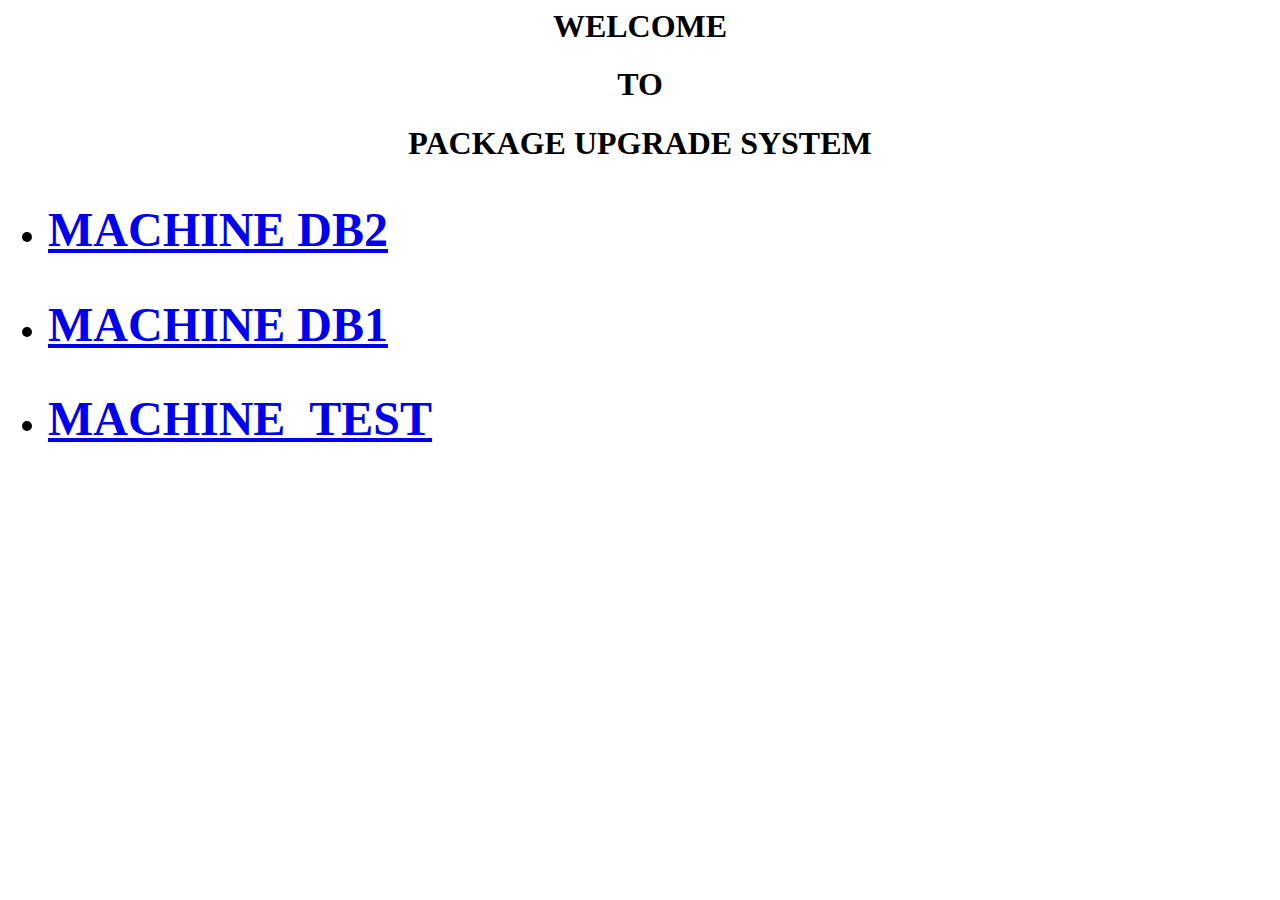
<file: pkg-upgrade-sys/www/html/index.html>
<html>
	<h1 style="font-family:georgia;" align='center'> WELCOME <h1>
	<h1 style="font-family:georgia;" align='center'> TO <h1>
	<h1 style="font-family:georgia;" align='center'> PACKAGE UPGRADE SYSTEM <h1>
	<ul style="list-style-type:disc">
		<li><h2><a href = "lxc_DB2.php">MACHINE DB2</a></h2></li>
		<li><h2><a href = "lxc_DB.php">MACHINE DB1</a></h2></li>
		<li><h2><a href = "lxc_testweek.php">MACHINE_TEST</a></h2></li>
	</ul>
</html>
</file>
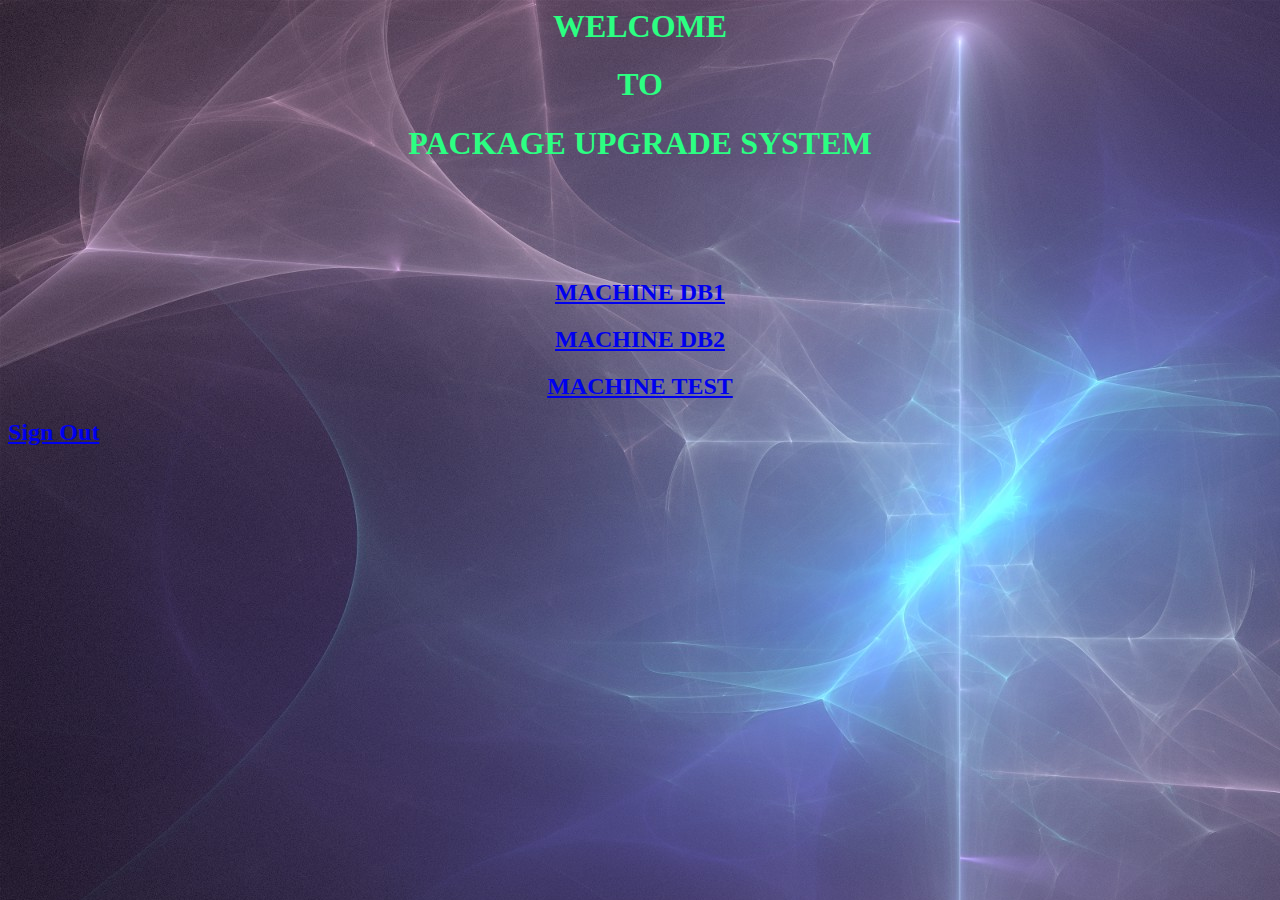
<file: pusmain.com/www/html/index.html>
<html>
	<style>
        	#heading { color: #2cff82; }
		a:visited { color: #ffe52c; }
        </style>
	<h1 id='heading' style="font-family:georgia;" align='center'> WELCOME <h1>
	<h1 id='heading' style="font-family:georgia;" align='center'> TO <h1>
	<h1 id='heading' style="font-family:georgia;" align='center'> PACKAGE UPGRADE SYSTEM <h1>
	</br></br>
		<h2 align='center'><a href = "lxc_DB.php">MACHINE DB1</a></h2>
		<h2 align='center'><a href = "lxc_DB2.php">MACHINE DB2</a></h2>
		<h2 align='center'><a href = "lxc_testweek.php">MACHINE TEST</a></h2>
	<body style="background-image:url('bg-img/Site-BG-2.jpg')">
	<h2><a href = "logout.php">Sign Out</a></h2>
</html>
</file>
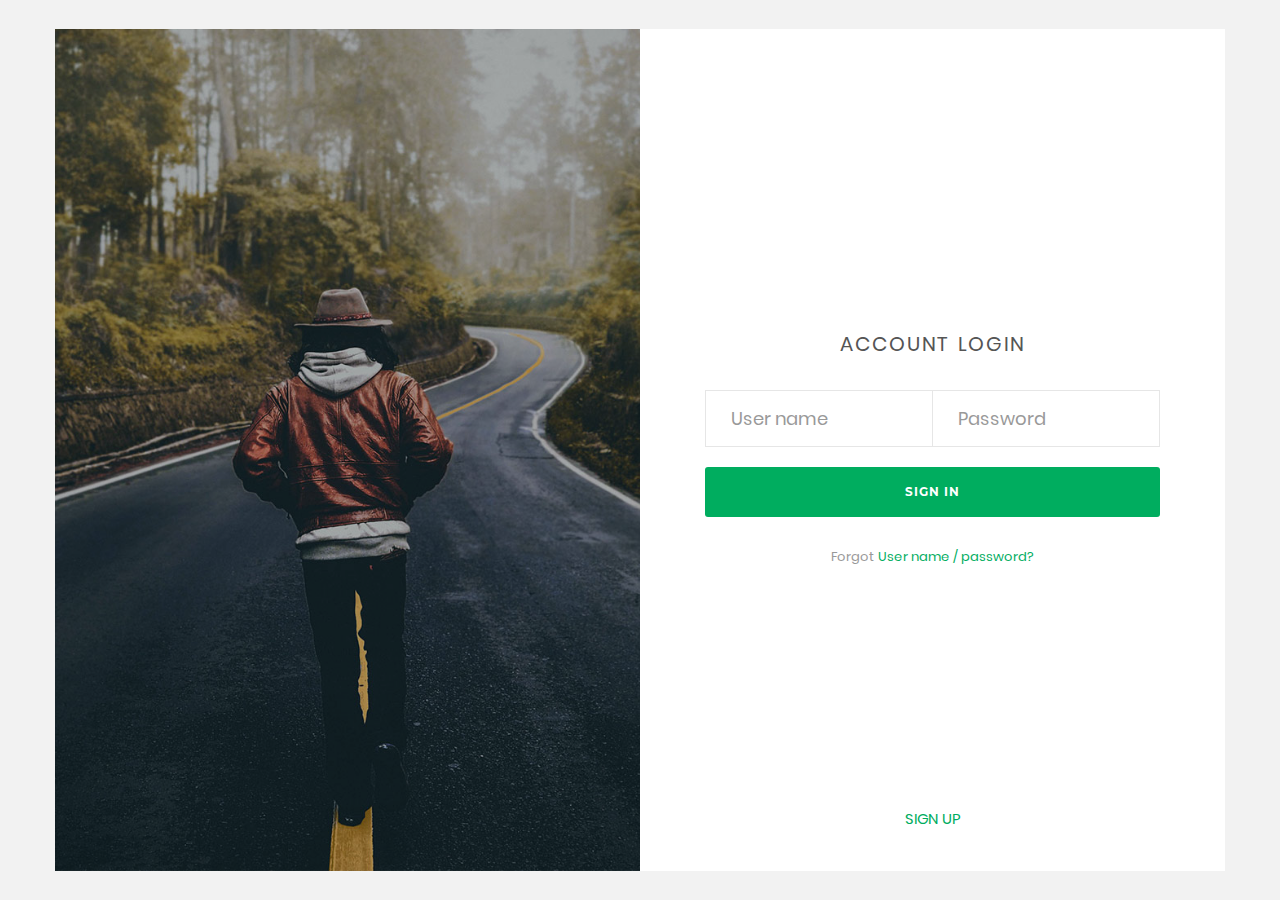
<file: pkg-upgrade-sys/www/html/login-templates/Login_v17/index.html>
<!DOCTYPE html>
<html lang="en">
<head>
	<title>Login V17</title>
	<meta charset="UTF-8">
	<meta name="viewport" content="width=device-width, initial-scale=1">
	<link rel="icon" type="image/png" href="images/icons/favicon.ico"/>
	<link rel="stylesheet" type="text/css" href="vendor/bootstrap/css/bootstrap.min.css">
	<link rel="stylesheet" type="text/css" href="fonts/font-awesome-4.7.0/css/font-awesome.min.css">
	<link rel="stylesheet" type="text/css" href="fonts/Linearicons-Free-v1.0.0/icon-font.min.css">
	<link rel="stylesheet" type="text/css" href="vendor/animate/animate.css">
	<link rel="stylesheet" type="text/css" href="vendor/css-hamburgers/hamburgers.min.css">
	<link rel="stylesheet" type="text/css" href="vendor/animsition/css/animsition.min.css">
	<link rel="stylesheet" type="text/css" href="vendor/select2/select2.min.css">
	<link rel="stylesheet" type="text/css" href="vendor/daterangepicker/daterangepicker.css">
	<link rel="stylesheet" type="text/css" href="css/util.css">
	<link rel="stylesheet" type="text/css" href="css/main.css">
</head>
<body>
	
	<div class="limiter">
		<div class="container-login100">
			<div class="wrap-login100">
				<form class="login100-form validate-form">
					<span class="login100-form-title p-b-34">
						Account Login
					</span>
					
					<div class="wrap-input100 rs1-wrap-input100 validate-input m-b-20" data-validate="Type user name">
						<input id="first-name" class="input100" type="text" name="username" placeholder="User name">
						<span class="focus-input100"></span>
					</div>
					<div class="wrap-input100 rs2-wrap-input100 validate-input m-b-20" data-validate="Type password">
						<input class="input100" type="password" name="pass" placeholder="Password">
						<span class="focus-input100"></span>
					</div>
					
					<div class="container-login100-form-btn">
						<button class="login100-form-btn">
							Sign in
						</button>
					</div>

					<div class="w-full text-center p-t-27 p-b-239">
						<span class="txt1">
							Forgot
						</span>

						<a href="#" class="txt2">
							User name / password?
						</a>
					</div>

					<div class="w-full text-center">
						<a href="#" class="txt3">
							Sign Up
						</a>
					</div>
				</form>

				<div class="login100-more" style="background-image: url('images/bg-01.jpg');"></div>
			</div>
		</div>
	</div>
	
	

	<div id="dropDownSelect1"></div>
	
	<script src="vendor/jquery/jquery-3.2.1.min.js"></script>
	<script src="vendor/animsition/js/animsition.min.js"></script>
	<script src="vendor/bootstrap/js/popper.js"></script>
	<script src="vendor/bootstrap/js/bootstrap.min.js"></script>
	<script src="vendor/select2/select2.min.js"></script>
	<script>
		$(".selection-2").select2({
			minimumResultsForSearch: 20,
			dropdownParent: $('#dropDownSelect1')
		});
	</script>
	<script src="vendor/daterangepicker/moment.min.js"></script>
	<script src="vendor/daterangepicker/daterangepicker.js"></script>
	<script src="vendor/countdowntime/countdowntime.js"></script>
	<script src="js/main.js"></script>

</body>
</html>
</file>
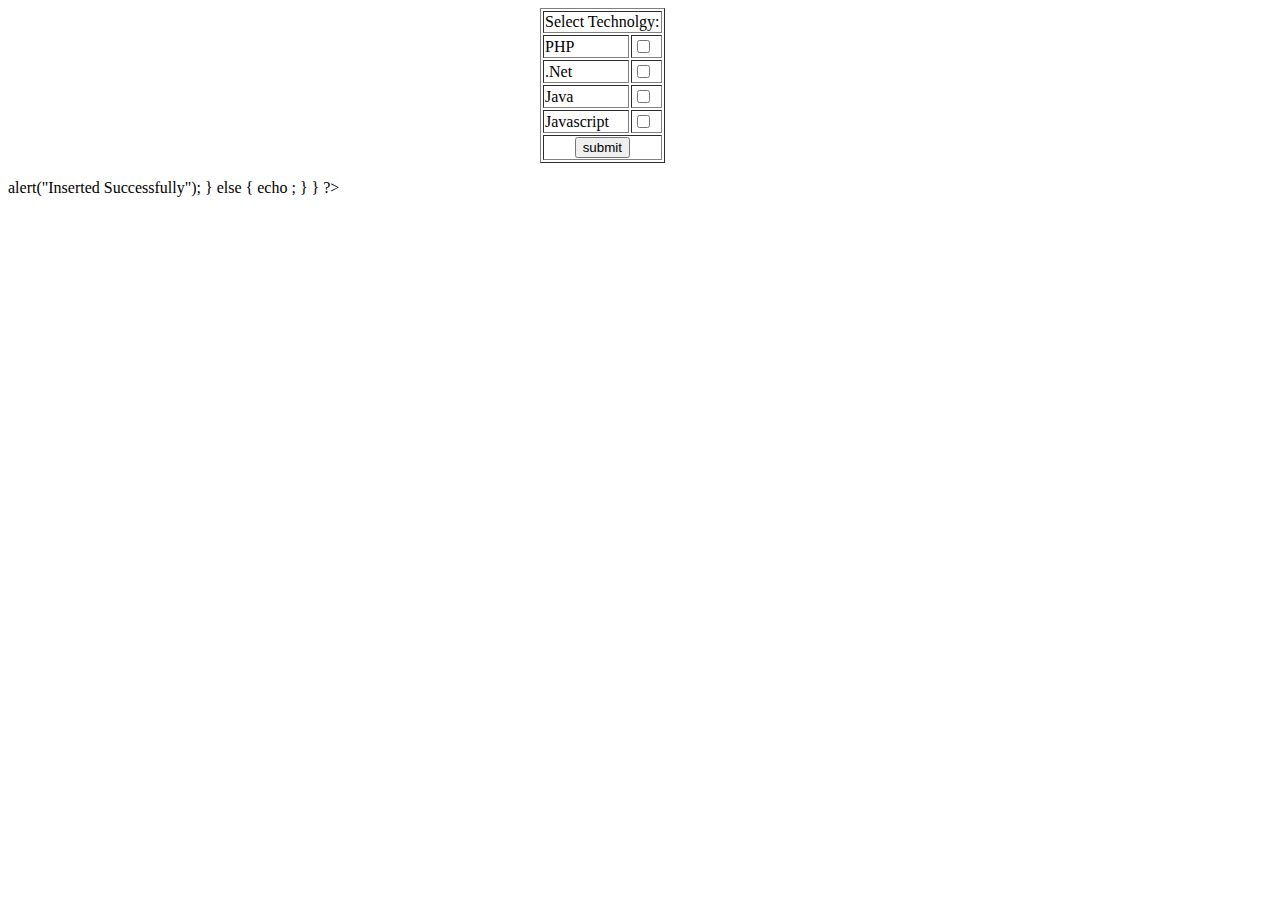
<file: pkg-upgrade-sys/www/html/checkbox.html>
<html>  
	<body> 
		<form action="" method="post" enctype="multipart/form-data">  
			<div style="width:200px;border-radius:6px;margin:0px auto">  
				<table border="1">  
					<tr>  
						<td colspan="2">Select Technolgy:</td>  
					</tr>  
       					<tr>  
          					<td>PHP</td>  
          					<td><input type="checkbox" name="techno[]" value="PHP"></td>  
       					</tr>  
       					<tr>  
          					<td>.Net</td>  
          					<td><input type="checkbox" name="techno[]" value=".Net"></td>  
       					</tr>  
       					<tr>  
          					<td>Java</td>  
          					<td><input type="checkbox" name="techno[]" value="Java"></td>  
       					</tr>  
       					<tr>  
          					<td>Javascript</td>  
          					<td><input type="checkbox" name="techno[]" value="javascript"></td>  
       					</tr>  
       					<tr>  
          					<td colspan="2" align="center"><input type="submit" value="submit" name="sub"></td>  
       					</tr>  
    				</table>  
    			</div>  
    		</form>  
    	<?php  
    	if(isset($_POST['sub']))  
    	{  
    		$host="localhost";//host name  
    		$username="root"; //database username  
    		$word="";//database word  
    		$db_name="sub_db";//database name  
    		$tbl_name="request_quote"; //table name  
    		$con=mysqli_connect("$host", "$username", "$word","$db_name")or die("cannot connect");//connection string  
    		$checkbox1=$_POST['techno'];  
    		$chk="";  
    		foreach($checkbox1 as $chk1)  
       			{  
          			$chk .= $chk1.",";  
       			}  
    		$in_ch=mysqli_query ($con,"insert into request_quote(technology) values ('$chk')");  
    		if($in_ch==1)  
       			{  
          			echo <script>alert("Inserted Successfully")</script>;  
       			}  
    		else  
       			{  
          			echo <script>alert("Failed To Insert")</script>;  
       			}  
    	}  
    	?>
</body>  
</html>
</file>
<file: pkg-upgrade-sys/www/html/login-templates/Login_v17/vendor/daterangepicker/daterangepicker.css>
.daterangepicker {
  position: absolute;
  color: inherit;
  background-color: #fff;
  border-radius: 4px;
  width: 278px;
  padding: 4px;
  margin-top: 1px;
  top: 100px;
  left: 20px;
  /* Calendars */ }
  .daterangepicker:before, .daterangepicker:after {
    position: absolute;
    display: inline-block;
    border-bottom-color: rgba(0, 0, 0, 0.2);
    content: ''; }
  .daterangepicker:before {
    top: -7px;
    border-right: 7px solid transparent;
    border-left: 7px solid transparent;
    border-bottom: 7px solid #ccc; }
  .daterangepicker:after {
    top: -6px;
    border-right: 6px solid transparent;
    border-bottom: 6px solid #fff;
    border-left: 6px solid transparent; }
  .daterangepicker.opensleft:before {
    right: 9px; }
  .daterangepicker.opensleft:after {
    right: 10px; }
  .daterangepicker.openscenter:before {
    left: 0;
    right: 0;
    width: 0;
    margin-left: auto;
    margin-right: auto; }
  .daterangepicker.openscenter:after {
    left: 0;
    right: 0;
    width: 0;
    margin-left: auto;
    margin-right: auto; }
  .daterangepicker.opensright:before {
    left: 9px; }
  .daterangepicker.opensright:after {
    left: 10px; }
  .daterangepicker.dropup {
    margin-top: -5px; }
    .daterangepicker.dropup:before {
      top: initial;
      bottom: -7px;
      border-bottom: initial;
      border-top: 7px solid #ccc; }
    .daterangepicker.dropup:after {
      top: initial;
      bottom: -6px;
      border-bottom: initial;
      border-top: 6px solid #fff; }
  .daterangepicker.dropdown-menu {
    max-width: none;
    z-index: 3001; }
  .daterangepicker.single .ranges, .daterangepicker.single .calendar {
    float: none; }
  .daterangepicker.show-calendar .calendar {
    display: block; }
  .daterangepicker .calendar {
    display: none;
    max-width: 270px;
    margin: 4px; }
    .daterangepicker .calendar.single .calendar-table {
      border: none; }
    .daterangepicker .calendar th, .daterangepicker .calendar td {
      white-space: nowrap;
      text-align: center;
      min-width: 32px; }
  .daterangepicker .calendar-table {
    border: 1px solid #fff;
    padding: 4px;
    border-radius: 4px;
    background-color: #fff; }
  .daterangepicker table {
    width: 100%;
    margin: 0; }
  .daterangepicker td, .daterangepicker th {
    text-align: center;
    width: 20px;
    height: 20px;
    border-radius: 4px;
    border: 1px solid transparent;
    white-space: nowrap;
    cursor: pointer; }
    .daterangepicker td.available:hover, .daterangepicker th.available:hover {
      background-color: #eee;
      border-color: transparent;
      color: inherit; }
    .daterangepicker td.week, .daterangepicker th.week {
      font-size: 80%;
      color: #ccc; }
  .daterangepicker td.off, .daterangepicker td.off.in-range, .daterangepicker td.off.start-date, .daterangepicker td.off.end-date {
    background-color: #fff;
    border-color: transparent;
    color: #999; }
  .daterangepicker td.in-range {
    background-color: #ebf4f8;
    border-color: transparent;
    color: #000;
    border-radius: 0; }
  .daterangepicker td.start-date {
    border-radius: 4px 0 0 4px; }
  .daterangepicker td.end-date {
    border-radius: 0 4px 4px 0; }
  .daterangepicker td.start-date.end-date {
    border-radius: 4px; }
  .daterangepicker td.active, .daterangepicker td.active:hover {
    background-color: #357ebd;
    border-color: transparent;
    color: #fff; }
  .daterangepicker th.month {
    width: auto; }
  .daterangepicker td.disabled, .daterangepicker option.disabled {
    color: #999;
    cursor: not-allowed;
    text-decoration: line-through; }
  .daterangepicker select.monthselect, .daterangepicker select.yearselect {
    font-size: 12px;
    padding: 1px;
    height: auto;
    margin: 0;
    cursor: default; }
  .daterangepicker select.monthselect {
    margin-right: 2%;
    width: 56%; }
  .daterangepicker select.yearselect {
    width: 40%; }
  .daterangepicker select.hourselect, .daterangepicker select.minuteselect, .daterangepicker select.secondselect, .daterangepicker select.ampmselect {
    width: 50px;
    margin-bottom: 0; }
  .daterangepicker .input-mini {
    border: 1px solid #ccc;
    border-radius: 4px;
    color: #555;
    height: 30px;
    line-height: 30px;
    display: block;
    vertical-align: middle;
    margin: 0 0 5px 0;
    padding: 0 6px 0 28px;
    width: 100%; }
    .daterangepicker .input-mini.active {
      border: 1px solid #08c;
      border-radius: 4px; }
  .daterangepicker .daterangepicker_input {
    position: relative; }
    .daterangepicker .daterangepicker_input i {
      position: absolute;
      left: 8px;
      top: 8px; }
  .daterangepicker.rtl .input-mini {
    padding-right: 28px;
    padding-left: 6px; }
  .daterangepicker.rtl .daterangepicker_input i {
    left: auto;
    right: 8px; }
  .daterangepicker .calendar-time {
    text-align: center;
    margin: 5px auto;
    line-height: 30px;
    position: relative;
    padding-left: 28px; }
    .daterangepicker .calendar-time select.disabled {
      color: #ccc;
      cursor: not-allowed; }

.ranges {
  font-size: 11px;
  float: none;
  margin: 4px;
  text-align: left; }
  .ranges ul {
    list-style: none;
    margin: 0 auto;
    padding: 0;
    width: 100%; }
  .ranges li {
    font-size: 13px;
    background-color: #f5f5f5;
    border: 1px solid #f5f5f5;
    border-radius: 4px;
    color: #08c;
    padding: 3px 12px;
    margin-bottom: 8px;
    cursor: pointer; }
    .ranges li:hover {
      background-color: #08c;
      border: 1px solid #08c;
      color: #fff; }
    .ranges li.active {
      background-color: #08c;
      border: 1px solid #08c;
      color: #fff; }

/*  Larger Screen Styling */
@media (min-width: 564px) {
  .daterangepicker {
    width: auto; }
    .daterangepicker .ranges ul {
      width: 160px; }
    .daterangepicker.single .ranges ul {
      width: 100%; }
    .daterangepicker.single .calendar.left {
      clear: none; }
    .daterangepicker.single.ltr .ranges, .daterangepicker.single.ltr .calendar {
      float: left; }
    .daterangepicker.single.rtl .ranges, .daterangepicker.single.rtl .calendar {
      float: right; }
    .daterangepicker.ltr {
      direction: ltr;
      text-align: left; }
      .daterangepicker.ltr .calendar.left {
        clear: left;
        margin-right: 0; }
        .daterangepicker.ltr .calendar.left .calendar-table {
          border-right: none;
          border-top-right-radius: 0;
          border-bottom-right-radius: 0; }
      .daterangepicker.ltr .calendar.right {
        margin-left: 0; }
        .daterangepicker.ltr .calendar.right .calendar-table {
          border-left: none;
          border-top-left-radius: 0;
          border-bottom-left-radius: 0; }
      .daterangepicker.ltr .left .daterangepicker_input {
        padding-right: 12px; }
      .daterangepicker.ltr .calendar.left .calendar-table {
        padding-right: 12px; }
      .daterangepicker.ltr .ranges, .daterangepicker.ltr .calendar {
        float: left; }
    .daterangepicker.rtl {
      direction: rtl;
      text-align: right; }
      .daterangepicker.rtl .calendar.left {
        clear: right;
        margin-left: 0; }
        .daterangepicker.rtl .calendar.left .calendar-table {
          border-left: none;
          border-top-left-radius: 0;
          border-bottom-left-radius: 0; }
      .daterangepicker.rtl .calendar.right {
        margin-right: 0; }
        .daterangepicker.rtl .calendar.right .calendar-table {
          border-right: none;
          border-top-right-radius: 0;
          border-bottom-right-radius: 0; }
      .daterangepicker.rtl .left .daterangepicker_input {
        padding-left: 12px; }
      .daterangepicker.rtl .calendar.left .calendar-table {
        padding-left: 12px; }
      .daterangepicker.rtl .ranges, .daterangepicker.rtl .calendar {
        text-align: right;
        float: right; } }
@media (min-width: 730px) {
  .daterangepicker .ranges {
    width: auto; }
  .daterangepicker.ltr .ranges {
    float: left; }
  .daterangepicker.rtl .ranges {
    float: right; }
  .daterangepicker .calendar.left {
    clear: none !important; } }
</file>
<file: pkg-upgrade-sys/www/html/login-templates/Login_v17/css/util.css>
/*[ FONT SIZE ]
///////////////////////////////////////////////////////////
*/
.fs-1 {font-size: 1px;}
.fs-2 {font-size: 2px;}
.fs-3 {font-size: 3px;}
.fs-4 {font-size: 4px;}
.fs-5 {font-size: 5px;}
.fs-6 {font-size: 6px;}
.fs-7 {font-size: 7px;}
.fs-8 {font-size: 8px;}
.fs-9 {font-size: 9px;}
.fs-10 {font-size: 10px;}
.fs-11 {font-size: 11px;}
.fs-12 {font-size: 12px;}
.fs-13 {font-size: 13px;}
.fs-14 {font-size: 14px;}
.fs-15 {font-size: 15px;}
.fs-16 {font-size: 16px;}
.fs-17 {font-size: 17px;}
.fs-18 {font-size: 18px;}
.fs-19 {font-size: 19px;}
.fs-20 {font-size: 20px;}
.fs-21 {font-size: 21px;}
.fs-22 {font-size: 22px;}
.fs-23 {font-size: 23px;}
.fs-24 {font-size: 24px;}
.fs-25 {font-size: 25px;}
.fs-26 {font-size: 26px;}
.fs-27 {font-size: 27px;}
.fs-28 {font-size: 28px;}
.fs-29 {font-size: 29px;}
.fs-30 {font-size: 30px;}
.fs-31 {font-size: 31px;}
.fs-32 {font-size: 32px;}
.fs-33 {font-size: 33px;}
.fs-34 {font-size: 34px;}
.fs-35 {font-size: 35px;}
.fs-36 {font-size: 36px;}
.fs-37 {font-size: 37px;}
.fs-38 {font-size: 38px;}
.fs-39 {font-size: 39px;}
.fs-40 {font-size: 40px;}
.fs-41 {font-size: 41px;}
.fs-42 {font-size: 42px;}
.fs-43 {font-size: 43px;}
.fs-44 {font-size: 44px;}
.fs-45 {font-size: 45px;}
.fs-46 {font-size: 46px;}
.fs-47 {font-size: 47px;}
.fs-48 {font-size: 48px;}
.fs-49 {font-size: 49px;}
.fs-50 {font-size: 50px;}
.fs-51 {font-size: 51px;}
.fs-52 {font-size: 52px;}
.fs-53 {font-size: 53px;}
.fs-54 {font-size: 54px;}
.fs-55 {font-size: 55px;}
.fs-56 {font-size: 56px;}
.fs-57 {font-size: 57px;}
.fs-58 {font-size: 58px;}
.fs-59 {font-size: 59px;}
.fs-60 {font-size: 60px;}
.fs-61 {font-size: 61px;}
.fs-62 {font-size: 62px;}
.fs-63 {font-size: 63px;}
.fs-64 {font-size: 64px;}
.fs-65 {font-size: 65px;}
.fs-66 {font-size: 66px;}
.fs-67 {font-size: 67px;}
.fs-68 {font-size: 68px;}
.fs-69 {font-size: 69px;}
.fs-70 {font-size: 70px;}
.fs-71 {font-size: 71px;}
.fs-72 {font-size: 72px;}
.fs-73 {font-size: 73px;}
.fs-74 {font-size: 74px;}
.fs-75 {font-size: 75px;}
.fs-76 {font-size: 76px;}
.fs-77 {font-size: 77px;}
.fs-78 {font-size: 78px;}
.fs-79 {font-size: 79px;}
.fs-80 {font-size: 80px;}
.fs-81 {font-size: 81px;}
.fs-82 {font-size: 82px;}
.fs-83 {font-size: 83px;}
.fs-84 {font-size: 84px;}
.fs-85 {font-size: 85px;}
.fs-86 {font-size: 86px;}
.fs-87 {font-size: 87px;}
.fs-88 {font-size: 88px;}
.fs-89 {font-size: 89px;}
.fs-90 {font-size: 90px;}
.fs-91 {font-size: 91px;}
.fs-92 {font-size: 92px;}
.fs-93 {font-size: 93px;}
.fs-94 {font-size: 94px;}
.fs-95 {font-size: 95px;}
.fs-96 {font-size: 96px;}
.fs-97 {font-size: 97px;}
.fs-98 {font-size: 98px;}
.fs-99 {font-size: 99px;}
.fs-100 {font-size: 100px;}
.fs-101 {font-size: 101px;}
.fs-102 {font-size: 102px;}
.fs-103 {font-size: 103px;}
.fs-104 {font-size: 104px;}
.fs-105 {font-size: 105px;}
.fs-106 {font-size: 106px;}
.fs-107 {font-size: 107px;}
.fs-108 {font-size: 108px;}
.fs-109 {font-size: 109px;}
.fs-110 {font-size: 110px;}
.fs-111 {font-size: 111px;}
.fs-112 {font-size: 112px;}
.fs-113 {font-size: 113px;}
.fs-114 {font-size: 114px;}
.fs-115 {font-size: 115px;}
.fs-116 {font-size: 116px;}
.fs-117 {font-size: 117px;}
.fs-118 {font-size: 118px;}
.fs-119 {font-size: 119px;}
.fs-120 {font-size: 120px;}
.fs-121 {font-size: 121px;}
.fs-122 {font-size: 122px;}
.fs-123 {font-size: 123px;}
.fs-124 {font-size: 124px;}
.fs-125 {font-size: 125px;}
.fs-126 {font-size: 126px;}
.fs-127 {font-size: 127px;}
.fs-128 {font-size: 128px;}
.fs-129 {font-size: 129px;}
.fs-130 {font-size: 130px;}
.fs-131 {font-size: 131px;}
.fs-132 {font-size: 132px;}
.fs-133 {font-size: 133px;}
.fs-134 {font-size: 134px;}
.fs-135 {font-size: 135px;}
.fs-136 {font-size: 136px;}
.fs-137 {font-size: 137px;}
.fs-138 {font-size: 138px;}
.fs-139 {font-size: 139px;}
.fs-140 {font-size: 140px;}
.fs-141 {font-size: 141px;}
.fs-142 {font-size: 142px;}
.fs-143 {font-size: 143px;}
.fs-144 {font-size: 144px;}
.fs-145 {font-size: 145px;}
.fs-146 {font-size: 146px;}
.fs-147 {font-size: 147px;}
.fs-148 {font-size: 148px;}
.fs-149 {font-size: 149px;}
.fs-150 {font-size: 150px;}
.fs-151 {font-size: 151px;}
.fs-152 {font-size: 152px;}
.fs-153 {font-size: 153px;}
.fs-154 {font-size: 154px;}
.fs-155 {font-size: 155px;}
.fs-156 {font-size: 156px;}
.fs-157 {font-size: 157px;}
.fs-158 {font-size: 158px;}
.fs-159 {font-size: 159px;}
.fs-160 {font-size: 160px;}
.fs-161 {font-size: 161px;}
.fs-162 {font-size: 162px;}
.fs-163 {font-size: 163px;}
.fs-164 {font-size: 164px;}
.fs-165 {font-size: 165px;}
.fs-166 {font-size: 166px;}
.fs-167 {font-size: 167px;}
.fs-168 {font-size: 168px;}
.fs-169 {font-size: 169px;}
.fs-170 {font-size: 170px;}
.fs-171 {font-size: 171px;}
.fs-172 {font-size: 172px;}
.fs-173 {font-size: 173px;}
.fs-174 {font-size: 174px;}
.fs-175 {font-size: 175px;}
.fs-176 {font-size: 176px;}
.fs-177 {font-size: 177px;}
.fs-178 {font-size: 178px;}
.fs-179 {font-size: 179px;}
.fs-180 {font-size: 180px;}
.fs-181 {font-size: 181px;}
.fs-182 {font-size: 182px;}
.fs-183 {font-size: 183px;}
.fs-184 {font-size: 184px;}
.fs-185 {font-size: 185px;}
.fs-186 {font-size: 186px;}
.fs-187 {font-size: 187px;}
.fs-188 {font-size: 188px;}
.fs-189 {font-size: 189px;}
.fs-190 {font-size: 190px;}
.fs-191 {font-size: 191px;}
.fs-192 {font-size: 192px;}
.fs-193 {font-size: 193px;}
.fs-194 {font-size: 194px;}
.fs-195 {font-size: 195px;}
.fs-196 {font-size: 196px;}
.fs-197 {font-size: 197px;}
.fs-198 {font-size: 198px;}
.fs-199 {font-size: 199px;}
.fs-200 {font-size: 200px;}

/*[ PADDING ]
///////////////////////////////////////////////////////////
*/
.p-t-0 {padding-top: 0px;}
.p-t-1 {padding-top: 1px;}
.p-t-2 {padding-top: 2px;}
.p-t-3 {padding-top: 3px;}
.p-t-4 {padding-top: 4px;}
.p-t-5 {padding-top: 5px;}
.p-t-6 {padding-top: 6px;}
.p-t-7 {padding-top: 7px;}
.p-t-8 {padding-top: 8px;}
.p-t-9 {padding-top: 9px;}
.p-t-10 {padding-top: 10px;}
.p-t-11 {padding-top: 11px;}
.p-t-12 {padding-top: 12px;}
.p-t-13 {padding-top: 13px;}
.p-t-14 {padding-top: 14px;}
.p-t-15 {padding-top: 15px;}
.p-t-16 {padding-top: 16px;}
.p-t-17 {padding-top: 17px;}
.p-t-18 {padding-top: 18px;}
.p-t-19 {padding-top: 19px;}
.p-t-20 {padding-top: 20px;}
.p-t-21 {padding-top: 21px;}
.p-t-22 {padding-top: 22px;}
.p-t-23 {padding-top: 23px;}
.p-t-24 {padding-top: 24px;}
.p-t-25 {padding-top: 25px;}
.p-t-26 {padding-top: 26px;}
.p-t-27 {padding-top: 27px;}
.p-t-28 {padding-top: 28px;}
.p-t-29 {padding-top: 29px;}
.p-t-30 {padding-top: 30px;}
.p-t-31 {padding-top: 31px;}
.p-t-32 {padding-top: 32px;}
.p-t-33 {padding-top: 33px;}
.p-t-34 {padding-top: 34px;}
.p-t-35 {padding-top: 35px;}
.p-t-36 {padding-top: 36px;}
.p-t-37 {padding-top: 37px;}
.p-t-38 {padding-top: 38px;}
.p-t-39 {padding-top: 39px;}
.p-t-40 {padding-top: 40px;}
.p-t-41 {padding-top: 41px;}
.p-t-42 {padding-top: 42px;}
.p-t-43 {padding-top: 43px;}
.p-t-44 {padding-top: 44px;}
.p-t-45 {padding-top: 45px;}
.p-t-46 {padding-top: 46px;}
.p-t-47 {padding-top: 47px;}
.p-t-48 {padding-top: 48px;}
.p-t-49 {padding-top: 49px;}
.p-t-50 {padding-top: 50px;}
.p-t-51 {padding-top: 51px;}
.p-t-52 {padding-top: 52px;}
.p-t-53 {padding-top: 53px;}
.p-t-54 {padding-top: 54px;}
.p-t-55 {padding-top: 55px;}
.p-t-56 {padding-top: 56px;}
.p-t-57 {padding-top: 57px;}
.p-t-58 {padding-top: 58px;}
.p-t-59 {padding-top: 59px;}
.p-t-60 {padding-top: 60px;}
.p-t-61 {padding-top: 61px;}
.p-t-62 {padding-top: 62px;}
.p-t-63 {padding-top: 63px;}
.p-t-64 {padding-top: 64px;}
.p-t-65 {padding-top: 65px;}
.p-t-66 {padding-top: 66px;}
.p-t-67 {padding-top: 67px;}
.p-t-68 {padding-top: 68px;}
.p-t-69 {padding-top: 69px;}
.p-t-70 {padding-top: 70px;}
.p-t-71 {padding-top: 71px;}
.p-t-72 {padding-top: 72px;}
.p-t-73 {padding-top: 73px;}
.p-t-74 {padding-top: 74px;}
.p-t-75 {padding-top: 75px;}
.p-t-76 {padding-top: 76px;}
.p-t-77 {padding-top: 77px;}
.p-t-78 {padding-top: 78px;}
.p-t-79 {padding-top: 79px;}
.p-t-80 {padding-top: 80px;}
.p-t-81 {padding-top: 81px;}
.p-t-82 {padding-top: 82px;}
.p-t-83 {padding-top: 83px;}
.p-t-84 {padding-top: 84px;}
.p-t-85 {padding-top: 85px;}
.p-t-86 {padding-top: 86px;}
.p-t-87 {padding-top: 87px;}
.p-t-88 {padding-top: 88px;}
.p-t-89 {padding-top: 89px;}
.p-t-90 {padding-top: 90px;}
.p-t-91 {padding-top: 91px;}
.p-t-92 {padding-top: 92px;}
.p-t-93 {padding-top: 93px;}
.p-t-94 {padding-top: 94px;}
.p-t-95 {padding-top: 95px;}
.p-t-96 {padding-top: 96px;}
.p-t-97 {padding-top: 97px;}
.p-t-98 {padding-top: 98px;}
.p-t-99 {padding-top: 99px;}
.p-t-100 {padding-top: 100px;}
.p-t-101 {padding-top: 101px;}
.p-t-102 {padding-top: 102px;}
.p-t-103 {padding-top: 103px;}
.p-t-104 {padding-top: 104px;}
.p-t-105 {padding-top: 105px;}
.p-t-106 {padding-top: 106px;}
.p-t-107 {padding-top: 107px;}
.p-t-108 {padding-top: 108px;}
.p-t-109 {padding-top: 109px;}
.p-t-110 {padding-top: 110px;}
.p-t-111 {padding-top: 111px;}
.p-t-112 {padding-top: 112px;}
.p-t-113 {padding-top: 113px;}
.p-t-114 {padding-top: 114px;}
.p-t-115 {padding-top: 115px;}
.p-t-116 {padding-top: 116px;}
.p-t-117 {padding-top: 117px;}
.p-t-118 {padding-top: 118px;}
.p-t-119 {padding-top: 119px;}
.p-t-120 {padding-top: 120px;}
.p-t-121 {padding-top: 121px;}
.p-t-122 {padding-top: 122px;}
.p-t-123 {padding-top: 123px;}
.p-t-124 {padding-top: 124px;}
.p-t-125 {padding-top: 125px;}
.p-t-126 {padding-top: 126px;}
.p-t-127 {padding-top: 127px;}
.p-t-128 {padding-top: 128px;}
.p-t-129 {padding-top: 129px;}
.p-t-130 {padding-top: 130px;}
.p-t-131 {padding-top: 131px;}
.p-t-132 {padding-top: 132px;}
.p-t-133 {padding-top: 133px;}
.p-t-134 {padding-top: 134px;}
.p-t-135 {padding-top: 135px;}
.p-t-136 {padding-top: 136px;}
.p-t-137 {padding-top: 137px;}
.p-t-138 {padding-top: 138px;}
.p-t-139 {padding-top: 139px;}
.p-t-140 {padding-top: 140px;}
.p-t-141 {padding-top: 141px;}
.p-t-142 {padding-top: 142px;}
.p-t-143 {padding-top: 143px;}
.p-t-144 {padding-top: 144px;}
.p-t-145 {padding-top: 145px;}
.p-t-146 {padding-top: 146px;}
.p-t-147 {padding-top: 147px;}
.p-t-148 {padding-top: 148px;}
.p-t-149 {padding-top: 149px;}
.p-t-150 {padding-top: 150px;}
.p-t-151 {padding-top: 151px;}
.p-t-152 {padding-top: 152px;}
.p-t-153 {padding-top: 153px;}
.p-t-154 {padding-top: 154px;}
.p-t-155 {padding-top: 155px;}
.p-t-156 {padding-top: 156px;}
.p-t-157 {padding-top: 157px;}
.p-t-158 {padding-top: 158px;}
.p-t-159 {padding-top: 159px;}
.p-t-160 {padding-top: 160px;}
.p-t-161 {padding-top: 161px;}
.p-t-162 {padding-top: 162px;}
.p-t-163 {padding-top: 163px;}
.p-t-164 {padding-top: 164px;}
.p-t-165 {padding-top: 165px;}
.p-t-166 {padding-top: 166px;}
.p-t-167 {padding-top: 167px;}
.p-t-168 {padding-top: 168px;}
.p-t-169 {padding-top: 169px;}
.p-t-170 {padding-top: 170px;}
.p-t-171 {padding-top: 171px;}
.p-t-172 {padding-top: 172px;}
.p-t-173 {padding-top: 173px;}
.p-t-174 {padding-top: 174px;}
.p-t-175 {padding-top: 175px;}
.p-t-176 {padding-top: 176px;}
.p-t-177 {padding-top: 177px;}
.p-t-178 {padding-top: 178px;}
.p-t-179 {padding-top: 179px;}
.p-t-180 {padding-top: 180px;}
.p-t-181 {padding-top: 181px;}
.p-t-182 {padding-top: 182px;}
.p-t-183 {padding-top: 183px;}
.p-t-184 {padding-top: 184px;}
.p-t-185 {padding-top: 185px;}
.p-t-186 {padding-top: 186px;}
.p-t-187 {padding-top: 187px;}
.p-t-188 {padding-top: 188px;}
.p-t-189 {padding-top: 189px;}
.p-t-190 {padding-top: 190px;}
.p-t-191 {padding-top: 191px;}
.p-t-192 {padding-top: 192px;}
.p-t-193 {padding-top: 193px;}
.p-t-194 {padding-top: 194px;}
.p-t-195 {padding-top: 195px;}
.p-t-196 {padding-top: 196px;}
.p-t-197 {padding-top: 197px;}
.p-t-198 {padding-top: 198px;}
.p-t-199 {padding-top: 199px;}
.p-t-200 {padding-top: 200px;}
.p-t-201 {padding-top: 201px;}
.p-t-202 {padding-top: 202px;}
.p-t-203 {padding-top: 203px;}
.p-t-204 {padding-top: 204px;}
.p-t-205 {padding-top: 205px;}
.p-t-206 {padding-top: 206px;}
.p-t-207 {padding-top: 207px;}
.p-t-208 {padding-top: 208px;}
.p-t-209 {padding-top: 209px;}
.p-t-210 {padding-top: 210px;}
.p-t-211 {padding-top: 211px;}
.p-t-212 {padding-top: 212px;}
.p-t-213 {padding-top: 213px;}
.p-t-214 {padding-top: 214px;}
.p-t-215 {padding-top: 215px;}
.p-t-216 {padding-top: 216px;}
.p-t-217 {padding-top: 217px;}
.p-t-218 {padding-top: 218px;}
.p-t-219 {padding-top: 219px;}
.p-t-220 {padding-top: 220px;}
.p-t-221 {padding-top: 221px;}
.p-t-222 {padding-top: 222px;}
.p-t-223 {padding-top: 223px;}
.p-t-224 {padding-top: 224px;}
.p-t-225 {padding-top: 225px;}
.p-t-226 {padding-top: 226px;}
.p-t-227 {padding-top: 227px;}
.p-t-228 {padding-top: 228px;}
.p-t-229 {padding-top: 229px;}
.p-t-230 {padding-top: 230px;}
.p-t-231 {padding-top: 231px;}
.p-t-232 {padding-top: 232px;}
.p-t-233 {padding-top: 233px;}
.p-t-234 {padding-top: 234px;}
.p-t-235 {padding-top: 235px;}
.p-t-236 {padding-top: 236px;}
.p-t-237 {padding-top: 237px;}
.p-t-238 {padding-top: 238px;}
.p-t-239 {padding-top: 239px;}
.p-t-240 {padding-top: 240px;}
.p-t-241 {padding-top: 241px;}
.p-t-242 {padding-top: 242px;}
.p-t-243 {padding-top: 243px;}
.p-t-244 {padding-top: 244px;}
.p-t-245 {padding-top: 245px;}
.p-t-246 {padding-top: 246px;}
.p-t-247 {padding-top: 247px;}
.p-t-248 {padding-top: 248px;}
.p-t-249 {padding-top: 249px;}
.p-t-250 {padding-top: 250px;}
.p-b-0 {padding-bottom: 0px;}
.p-b-1 {padding-bottom: 1px;}
.p-b-2 {padding-bottom: 2px;}
.p-b-3 {padding-bottom: 3px;}
.p-b-4 {padding-bottom: 4px;}
.p-b-5 {padding-bottom: 5px;}
.p-b-6 {padding-bottom: 6px;}
.p-b-7 {padding-bottom: 7px;}
.p-b-8 {padding-bottom: 8px;}
.p-b-9 {padding-bottom: 9px;}
.p-b-10 {padding-bottom: 10px;}
.p-b-11 {padding-bottom: 11px;}
.p-b-12 {padding-bottom: 12px;}
.p-b-13 {padding-bottom: 13px;}
.p-b-14 {padding-bottom: 14px;}
.p-b-15 {padding-bottom: 15px;}
.p-b-16 {padding-bottom: 16px;}
.p-b-17 {padding-bottom: 17px;}
.p-b-18 {padding-bottom: 18px;}
.p-b-19 {padding-bottom: 19px;}
.p-b-20 {padding-bottom: 20px;}
.p-b-21 {padding-bottom: 21px;}
.p-b-22 {padding-bottom: 22px;}
.p-b-23 {padding-bottom: 23px;}
.p-b-24 {padding-bottom: 24px;}
.p-b-25 {padding-bottom: 25px;}
.p-b-26 {padding-bottom: 26px;}
.p-b-27 {padding-bottom: 27px;}
.p-b-28 {padding-bottom: 28px;}
.p-b-29 {padding-bottom: 29px;}
.p-b-30 {padding-bottom: 30px;}
.p-b-31 {padding-bottom: 31px;}
.p-b-32 {padding-bottom: 32px;}
.p-b-33 {padding-bottom: 33px;}
.p-b-34 {padding-bottom: 34px;}
.p-b-35 {padding-bottom: 35px;}
.p-b-36 {padding-bottom: 36px;}
.p-b-37 {padding-bottom: 37px;}
.p-b-38 {padding-bottom: 38px;}
.p-b-39 {padding-bottom: 39px;}
.p-b-40 {padding-bottom: 40px;}
.p-b-41 {padding-bottom: 41px;}
.p-b-42 {padding-bottom: 42px;}
.p-b-43 {padding-bottom: 43px;}
.p-b-44 {padding-bottom: 44px;}
.p-b-45 {padding-bottom: 45px;}
.p-b-46 {padding-bottom: 46px;}
.p-b-47 {padding-bottom: 47px;}
.p-b-48 {padding-bottom: 48px;}
.p-b-49 {padding-bottom: 49px;}
.p-b-50 {padding-bottom: 50px;}
.p-b-51 {padding-bottom: 51px;}
.p-b-52 {padding-bottom: 52px;}
.p-b-53 {padding-bottom: 53px;}
.p-b-54 {padding-bottom: 54px;}
.p-b-55 {padding-bottom: 55px;}
.p-b-56 {padding-bottom: 56px;}
.p-b-57 {padding-bottom: 57px;}
.p-b-58 {padding-bottom: 58px;}
.p-b-59 {padding-bottom: 59px;}
.p-b-60 {padding-bottom: 60px;}
.p-b-61 {padding-bottom: 61px;}
.p-b-62 {padding-bottom: 62px;}
.p-b-63 {padding-bottom: 63px;}
.p-b-64 {padding-bottom: 64px;}
.p-b-65 {padding-bottom: 65px;}
.p-b-66 {padding-bottom: 66px;}
.p-b-67 {padding-bottom: 67px;}
.p-b-68 {padding-bottom: 68px;}
.p-b-69 {padding-bottom: 69px;}
.p-b-70 {padding-bottom: 70px;}
.p-b-71 {padding-bottom: 71px;}
.p-b-72 {padding-bottom: 72px;}
.p-b-73 {padding-bottom: 73px;}
.p-b-74 {padding-bottom: 74px;}
.p-b-75 {padding-bottom: 75px;}
.p-b-76 {padding-bottom: 76px;}
.p-b-77 {padding-bottom: 77px;}
.p-b-78 {padding-bottom: 78px;}
.p-b-79 {padding-bottom: 79px;}
.p-b-80 {padding-bottom: 80px;}
.p-b-81 {padding-bottom: 81px;}
.p-b-82 {padding-bottom: 82px;}
.p-b-83 {padding-bottom: 83px;}
.p-b-84 {padding-bottom: 84px;}
.p-b-85 {padding-bottom: 85px;}
.p-b-86 {padding-bottom: 86px;}
.p-b-87 {padding-bottom: 87px;}
.p-b-88 {padding-bottom: 88px;}
.p-b-89 {padding-bottom: 89px;}
.p-b-90 {padding-bottom: 90px;}
.p-b-91 {padding-bottom: 91px;}
.p-b-92 {padding-bottom: 92px;}
.p-b-93 {padding-bottom: 93px;}
.p-b-94 {padding-bottom: 94px;}
.p-b-95 {padding-bottom: 95px;}
.p-b-96 {padding-bottom: 96px;}
.p-b-97 {padding-bottom: 97px;}
.p-b-98 {padding-bottom: 98px;}
.p-b-99 {padding-bottom: 99px;}
.p-b-100 {padding-bottom: 100px;}
.p-b-101 {padding-bottom: 101px;}
.p-b-102 {padding-bottom: 102px;}
.p-b-103 {padding-bottom: 103px;}
.p-b-104 {padding-bottom: 104px;}
.p-b-105 {padding-bottom: 105px;}
.p-b-106 {padding-bottom: 106px;}
.p-b-107 {padding-bottom: 107px;}
.p-b-108 {padding-bottom: 108px;}
.p-b-109 {padding-bottom: 109px;}
.p-b-110 {padding-bottom: 110px;}
.p-b-111 {padding-bottom: 111px;}
.p-b-112 {padding-bottom: 112px;}
.p-b-113 {padding-bottom: 113px;}
.p-b-114 {padding-bottom: 114px;}
.p-b-115 {padding-bottom: 115px;}
.p-b-116 {padding-bottom: 116px;}
.p-b-117 {padding-bottom: 117px;}
.p-b-118 {padding-bottom: 118px;}
.p-b-119 {padding-bottom: 119px;}
.p-b-120 {padding-bottom: 120px;}
.p-b-121 {padding-bottom: 121px;}
.p-b-122 {padding-bottom: 122px;}
.p-b-123 {padding-bottom: 123px;}
.p-b-124 {padding-bottom: 124px;}
.p-b-125 {padding-bottom: 125px;}
.p-b-126 {padding-bottom: 126px;}
.p-b-127 {padding-bottom: 127px;}
.p-b-128 {padding-bottom: 128px;}
.p-b-129 {padding-bottom: 129px;}
.p-b-130 {padding-bottom: 130px;}
.p-b-131 {padding-bottom: 131px;}
.p-b-132 {padding-bottom: 132px;}
.p-b-133 {padding-bottom: 133px;}
.p-b-134 {padding-bottom: 134px;}
.p-b-135 {padding-bottom: 135px;}
.p-b-136 {padding-bottom: 136px;}
.p-b-137 {padding-bottom: 137px;}
.p-b-138 {padding-bottom: 138px;}
.p-b-139 {padding-bottom: 139px;}
.p-b-140 {padding-bottom: 140px;}
.p-b-141 {padding-bottom: 141px;}
.p-b-142 {padding-bottom: 142px;}
.p-b-143 {padding-bottom: 143px;}
.p-b-144 {padding-bottom: 144px;}
.p-b-145 {padding-bottom: 145px;}
.p-b-146 {padding-bottom: 146px;}
.p-b-147 {padding-bottom: 147px;}
.p-b-148 {padding-bottom: 148px;}
.p-b-149 {padding-bottom: 149px;}
.p-b-150 {padding-bottom: 150px;}
.p-b-151 {padding-bottom: 151px;}
.p-b-152 {padding-bottom: 152px;}
.p-b-153 {padding-bottom: 153px;}
.p-b-154 {padding-bottom: 154px;}
.p-b-155 {padding-bottom: 155px;}
.p-b-156 {padding-bottom: 156px;}
.p-b-157 {padding-bottom: 157px;}
.p-b-158 {padding-bottom: 158px;}
.p-b-159 {padding-bottom: 159px;}
.p-b-160 {padding-bottom: 160px;}
.p-b-161 {padding-bottom: 161px;}
.p-b-162 {padding-bottom: 162px;}
.p-b-163 {padding-bottom: 163px;}
.p-b-164 {padding-bottom: 164px;}
.p-b-165 {padding-bottom: 165px;}
.p-b-166 {padding-bottom: 166px;}
.p-b-167 {padding-bottom: 167px;}
.p-b-168 {padding-bottom: 168px;}
.p-b-169 {padding-bottom: 169px;}
.p-b-170 {padding-bottom: 170px;}
.p-b-171 {padding-bottom: 171px;}
.p-b-172 {padding-bottom: 172px;}
.p-b-173 {padding-bottom: 173px;}
.p-b-174 {padding-bottom: 174px;}
.p-b-175 {padding-bottom: 175px;}
.p-b-176 {padding-bottom: 176px;}
.p-b-177 {padding-bottom: 177px;}
.p-b-178 {padding-bottom: 178px;}
.p-b-179 {padding-bottom: 179px;}
.p-b-180 {padding-bottom: 180px;}
.p-b-181 {padding-bottom: 181px;}
.p-b-182 {padding-bottom: 182px;}
.p-b-183 {padding-bottom: 183px;}
.p-b-184 {padding-bottom: 184px;}
.p-b-185 {padding-bottom: 185px;}
.p-b-186 {padding-bottom: 186px;}
.p-b-187 {padding-bottom: 187px;}
.p-b-188 {padding-bottom: 188px;}
.p-b-189 {padding-bottom: 189px;}
.p-b-190 {padding-bottom: 190px;}
.p-b-191 {padding-bottom: 191px;}
.p-b-192 {padding-bottom: 192px;}
.p-b-193 {padding-bottom: 193px;}
.p-b-194 {padding-bottom: 194px;}
.p-b-195 {padding-bottom: 195px;}
.p-b-196 {padding-bottom: 196px;}
.p-b-197 {padding-bottom: 197px;}
.p-b-198 {padding-bottom: 198px;}
.p-b-199 {padding-bottom: 199px;}
.p-b-200 {padding-bottom: 200px;}
.p-b-201 {padding-bottom: 201px;}
.p-b-202 {padding-bottom: 202px;}
.p-b-203 {padding-bottom: 203px;}
.p-b-204 {padding-bottom: 204px;}
.p-b-205 {padding-bottom: 205px;}
.p-b-206 {padding-bottom: 206px;}
.p-b-207 {padding-bottom: 207px;}
.p-b-208 {padding-bottom: 208px;}
.p-b-209 {padding-bottom: 209px;}
.p-b-210 {padding-bottom: 210px;}
.p-b-211 {padding-bottom: 211px;}
.p-b-212 {padding-bottom: 212px;}
.p-b-213 {padding-bottom: 213px;}
.p-b-214 {padding-bottom: 214px;}
.p-b-215 {padding-bottom: 215px;}
.p-b-216 {padding-bottom: 216px;}
.p-b-217 {padding-bottom: 217px;}
.p-b-218 {padding-bottom: 218px;}
.p-b-219 {padding-bottom: 219px;}
.p-b-220 {padding-bottom: 220px;}
.p-b-221 {padding-bottom: 221px;}
.p-b-222 {padding-bottom: 222px;}
.p-b-223 {padding-bottom: 223px;}
.p-b-224 {padding-bottom: 224px;}
.p-b-225 {padding-bottom: 225px;}
.p-b-226 {padding-bottom: 226px;}
.p-b-227 {padding-bottom: 227px;}
.p-b-228 {padding-bottom: 228px;}
.p-b-229 {padding-bottom: 229px;}
.p-b-230 {padding-bottom: 230px;}
.p-b-231 {padding-bottom: 231px;}
.p-b-232 {padding-bottom: 232px;}
.p-b-233 {padding-bottom: 233px;}
.p-b-234 {padding-bottom: 234px;}
.p-b-235 {padding-bottom: 235px;}
.p-b-236 {padding-bottom: 236px;}
.p-b-237 {padding-bottom: 237px;}
.p-b-238 {padding-bottom: 238px;}
.p-b-239 {padding-bottom: 239px;}
.p-b-240 {padding-bottom: 240px;}
.p-b-241 {padding-bottom: 241px;}
.p-b-242 {padding-bottom: 242px;}
.p-b-243 {padding-bottom: 243px;}
.p-b-244 {padding-bottom: 244px;}
.p-b-245 {padding-bottom: 245px;}
.p-b-246 {padding-bottom: 246px;}
.p-b-247 {padding-bottom: 247px;}
.p-b-248 {padding-bottom: 248px;}
.p-b-249 {padding-bottom: 249px;}
.p-b-250 {padding-bottom: 250px;}
.p-l-0 {padding-left: 0px;}
.p-l-1 {padding-left: 1px;}
.p-l-2 {padding-left: 2px;}
.p-l-3 {padding-left: 3px;}
.p-l-4 {padding-left: 4px;}
.p-l-5 {padding-left: 5px;}
.p-l-6 {padding-left: 6px;}
.p-l-7 {padding-left: 7px;}
.p-l-8 {padding-left: 8px;}
.p-l-9 {padding-left: 9px;}
.p-l-10 {padding-left: 10px;}
.p-l-11 {padding-left: 11px;}
.p-l-12 {padding-left: 12px;}
.p-l-13 {padding-left: 13px;}
.p-l-14 {padding-left: 14px;}
.p-l-15 {padding-left: 15px;}
.p-l-16 {padding-left: 16px;}
.p-l-17 {padding-left: 17px;}
.p-l-18 {padding-left: 18px;}
.p-l-19 {padding-left: 19px;}
.p-l-20 {padding-left: 20px;}
.p-l-21 {padding-left: 21px;}
.p-l-22 {padding-left: 22px;}
.p-l-23 {padding-left: 23px;}
.p-l-24 {padding-left: 24px;}
.p-l-25 {padding-left: 25px;}
.p-l-26 {padding-left: 26px;}
.p-l-27 {padding-left: 27px;}
.p-l-28 {padding-left: 28px;}
.p-l-29 {padding-left: 29px;}
.p-l-30 {padding-left: 30px;}
.p-l-31 {padding-left: 31px;}
.p-l-32 {padding-left: 32px;}
.p-l-33 {padding-left: 33px;}
.p-l-34 {padding-left: 34px;}
.p-l-35 {padding-left: 35px;}
.p-l-36 {padding-left: 36px;}
.p-l-37 {padding-left: 37px;}
.p-l-38 {padding-left: 38px;}
.p-l-39 {padding-left: 39px;}
.p-l-40 {padding-left: 40px;}
.p-l-41 {padding-left: 41px;}
.p-l-42 {padding-left: 42px;}
.p-l-43 {padding-left: 43px;}
.p-l-44 {padding-left: 44px;}
.p-l-45 {padding-left: 45px;}
.p-l-46 {padding-left: 46px;}
.p-l-47 {padding-left: 47px;}
.p-l-48 {padding-left: 48px;}
.p-l-49 {padding-left: 49px;}
.p-l-50 {padding-left: 50px;}
.p-l-51 {padding-left: 51px;}
.p-l-52 {padding-left: 52px;}
.p-l-53 {padding-left: 53px;}
.p-l-54 {padding-left: 54px;}
.p-l-55 {padding-left: 55px;}
.p-l-56 {padding-left: 56px;}
.p-l-57 {padding-left: 57px;}
.p-l-58 {padding-left: 58px;}
.p-l-59 {padding-left: 59px;}
.p-l-60 {padding-left: 60px;}
.p-l-61 {padding-left: 61px;}
.p-l-62 {padding-left: 62px;}
.p-l-63 {padding-left: 63px;}
.p-l-64 {padding-left: 64px;}
.p-l-65 {padding-left: 65px;}
.p-l-66 {padding-left: 66px;}
.p-l-67 {padding-left: 67px;}
.p-l-68 {padding-left: 68px;}
.p-l-69 {padding-left: 69px;}
.p-l-70 {padding-left: 70px;}
.p-l-71 {padding-left: 71px;}
.p-l-72 {padding-left: 72px;}
.p-l-73 {padding-left: 73px;}
.p-l-74 {padding-left: 74px;}
.p-l-75 {padding-left: 75px;}
.p-l-76 {padding-left: 76px;}
.p-l-77 {padding-left: 77px;}
.p-l-78 {padding-left: 78px;}
.p-l-79 {padding-left: 79px;}
.p-l-80 {padding-left: 80px;}
.p-l-81 {padding-left: 81px;}
.p-l-82 {padding-left: 82px;}
.p-l-83 {padding-left: 83px;}
.p-l-84 {padding-left: 84px;}
.p-l-85 {padding-left: 85px;}
.p-l-86 {padding-left: 86px;}
.p-l-87 {padding-left: 87px;}
.p-l-88 {padding-left: 88px;}
.p-l-89 {padding-left: 89px;}
.p-l-90 {padding-left: 90px;}
.p-l-91 {padding-left: 91px;}
.p-l-92 {padding-left: 92px;}
.p-l-93 {padding-left: 93px;}
.p-l-94 {padding-left: 94px;}
.p-l-95 {padding-left: 95px;}
.p-l-96 {padding-left: 96px;}
.p-l-97 {padding-left: 97px;}
.p-l-98 {padding-left: 98px;}
.p-l-99 {padding-left: 99px;}
.p-l-100 {padding-left: 100px;}
.p-l-101 {padding-left: 101px;}
.p-l-102 {padding-left: 102px;}
.p-l-103 {padding-left: 103px;}
.p-l-104 {padding-left: 104px;}
.p-l-105 {padding-left: 105px;}
.p-l-106 {padding-left: 106px;}
.p-l-107 {padding-left: 107px;}
.p-l-108 {padding-left: 108px;}
.p-l-109 {padding-left: 109px;}
.p-l-110 {padding-left: 110px;}
.p-l-111 {padding-left: 111px;}
.p-l-112 {padding-left: 112px;}
.p-l-113 {padding-left: 113px;}
.p-l-114 {padding-left: 114px;}
.p-l-115 {padding-left: 115px;}
.p-l-116 {padding-left: 116px;}
.p-l-117 {padding-left: 117px;}
.p-l-118 {padding-left: 118px;}
.p-l-119 {padding-left: 119px;}
.p-l-120 {padding-left: 120px;}
.p-l-121 {padding-left: 121px;}
.p-l-122 {padding-left: 122px;}
.p-l-123 {padding-left: 123px;}
.p-l-124 {padding-left: 124px;}
.p-l-125 {padding-left: 125px;}
.p-l-126 {padding-left: 126px;}
.p-l-127 {padding-left: 127px;}
.p-l-128 {padding-left: 128px;}
.p-l-129 {padding-left: 129px;}
.p-l-130 {padding-left: 130px;}
.p-l-131 {padding-left: 131px;}
.p-l-132 {padding-left: 132px;}
.p-l-133 {padding-left: 133px;}
.p-l-134 {padding-left: 134px;}
.p-l-135 {padding-left: 135px;}
.p-l-136 {padding-left: 136px;}
.p-l-137 {padding-left: 137px;}
.p-l-138 {padding-left: 138px;}
.p-l-139 {padding-left: 139px;}
.p-l-140 {padding-left: 140px;}
.p-l-141 {padding-left: 141px;}
.p-l-142 {padding-left: 142px;}
.p-l-143 {padding-left: 143px;}
.p-l-144 {padding-left: 144px;}
.p-l-145 {padding-left: 145px;}
.p-l-146 {padding-left: 146px;}
.p-l-147 {padding-left: 147px;}
.p-l-148 {padding-left: 148px;}
.p-l-149 {padding-left: 149px;}
.p-l-150 {padding-left: 150px;}
.p-l-151 {padding-left: 151px;}
.p-l-152 {padding-left: 152px;}
.p-l-153 {padding-left: 153px;}
.p-l-154 {padding-left: 154px;}
.p-l-155 {padding-left: 155px;}
.p-l-156 {padding-left: 156px;}
.p-l-157 {padding-left: 157px;}
.p-l-158 {padding-left: 158px;}
.p-l-159 {padding-left: 159px;}
.p-l-160 {padding-left: 160px;}
.p-l-161 {padding-left: 161px;}
.p-l-162 {padding-left: 162px;}
.p-l-163 {padding-left: 163px;}
.p-l-164 {padding-left: 164px;}
.p-l-165 {padding-left: 165px;}
.p-l-166 {padding-left: 166px;}
.p-l-167 {padding-left: 167px;}
.p-l-168 {padding-left: 168px;}
.p-l-169 {padding-left: 169px;}
.p-l-170 {padding-left: 170px;}
.p-l-171 {padding-left: 171px;}
.p-l-172 {padding-left: 172px;}
.p-l-173 {padding-left: 173px;}
.p-l-174 {padding-left: 174px;}
.p-l-175 {padding-left: 175px;}
.p-l-176 {padding-left: 176px;}
.p-l-177 {padding-left: 177px;}
.p-l-178 {padding-left: 178px;}
.p-l-179 {padding-left: 179px;}
.p-l-180 {padding-left: 180px;}
.p-l-181 {padding-left: 181px;}
.p-l-182 {padding-left: 182px;}
.p-l-183 {padding-left: 183px;}
.p-l-184 {padding-left: 184px;}
.p-l-185 {padding-left: 185px;}
.p-l-186 {padding-left: 186px;}
.p-l-187 {padding-left: 187px;}
.p-l-188 {padding-left: 188px;}
.p-l-189 {padding-left: 189px;}
.p-l-190 {padding-left: 190px;}
.p-l-191 {padding-left: 191px;}
.p-l-192 {padding-left: 192px;}
.p-l-193 {padding-left: 193px;}
.p-l-194 {padding-left: 194px;}
.p-l-195 {padding-left: 195px;}
.p-l-196 {padding-left: 196px;}
.p-l-197 {padding-left: 197px;}
.p-l-198 {padding-left: 198px;}
.p-l-199 {padding-left: 199px;}
.p-l-200 {padding-left: 200px;}
.p-l-201 {padding-left: 201px;}
.p-l-202 {padding-left: 202px;}
.p-l-203 {padding-left: 203px;}
.p-l-204 {padding-left: 204px;}
.p-l-205 {padding-left: 205px;}
.p-l-206 {padding-left: 206px;}
.p-l-207 {padding-left: 207px;}
.p-l-208 {padding-left: 208px;}
.p-l-209 {padding-left: 209px;}
.p-l-210 {padding-left: 210px;}
.p-l-211 {padding-left: 211px;}
.p-l-212 {padding-left: 212px;}
.p-l-213 {padding-left: 213px;}
.p-l-214 {padding-left: 214px;}
.p-l-215 {padding-left: 215px;}
.p-l-216 {padding-left: 216px;}
.p-l-217 {padding-left: 217px;}
.p-l-218 {padding-left: 218px;}
.p-l-219 {padding-left: 219px;}
.p-l-220 {padding-left: 220px;}
.p-l-221 {padding-left: 221px;}
.p-l-222 {padding-left: 222px;}
.p-l-223 {padding-left: 223px;}
.p-l-224 {padding-left: 224px;}
.p-l-225 {padding-left: 225px;}
.p-l-226 {padding-left: 226px;}
.p-l-227 {padding-left: 227px;}
.p-l-228 {padding-left: 228px;}
.p-l-229 {padding-left: 229px;}
.p-l-230 {padding-left: 230px;}
.p-l-231 {padding-left: 231px;}
.p-l-232 {padding-left: 232px;}
.p-l-233 {padding-left: 233px;}
.p-l-234 {padding-left: 234px;}
.p-l-235 {padding-left: 235px;}
.p-l-236 {padding-left: 236px;}
.p-l-237 {padding-left: 237px;}
.p-l-238 {padding-left: 238px;}
.p-l-239 {padding-left: 239px;}
.p-l-240 {padding-left: 240px;}
.p-l-241 {padding-left: 241px;}
.p-l-242 {padding-left: 242px;}
.p-l-243 {padding-left: 243px;}
.p-l-244 {padding-left: 244px;}
.p-l-245 {padding-left: 245px;}
.p-l-246 {padding-left: 246px;}
.p-l-247 {padding-left: 247px;}
.p-l-248 {padding-left: 248px;}
.p-l-249 {padding-left: 249px;}
.p-l-250 {padding-left: 250px;}
.p-r-0 {padding-right: 0px;}
.p-r-1 {padding-right: 1px;}
.p-r-2 {padding-right: 2px;}
.p-r-3 {padding-right: 3px;}
.p-r-4 {padding-right: 4px;}
.p-r-5 {padding-right: 5px;}
.p-r-6 {padding-right: 6px;}
.p-r-7 {padding-right: 7px;}
.p-r-8 {padding-right: 8px;}
.p-r-9 {padding-right: 9px;}
.p-r-10 {padding-right: 10px;}
.p-r-11 {padding-right: 11px;}
.p-r-12 {padding-right: 12px;}
.p-r-13 {padding-right: 13px;}
.p-r-14 {padding-right: 14px;}
.p-r-15 {padding-right: 15px;}
.p-r-16 {padding-right: 16px;}
.p-r-17 {padding-right: 17px;}
.p-r-18 {padding-right: 18px;}
.p-r-19 {padding-right: 19px;}
.p-r-20 {padding-right: 20px;}
.p-r-21 {padding-right: 21px;}
.p-r-22 {padding-right: 22px;}
.p-r-23 {padding-right: 23px;}
.p-r-24 {padding-right: 24px;}
.p-r-25 {padding-right: 25px;}
.p-r-26 {padding-right: 26px;}
.p-r-27 {padding-right: 27px;}
.p-r-28 {padding-right: 28px;}
.p-r-29 {padding-right: 29px;}
.p-r-30 {padding-right: 30px;}
.p-r-31 {padding-right: 31px;}
.p-r-32 {padding-right: 32px;}
.p-r-33 {padding-right: 33px;}
.p-r-34 {padding-right: 34px;}
.p-r-35 {padding-right: 35px;}
.p-r-36 {padding-right: 36px;}
.p-r-37 {padding-right: 37px;}
.p-r-38 {padding-right: 38px;}
.p-r-39 {padding-right: 39px;}
.p-r-40 {padding-right: 40px;}
.p-r-41 {padding-right: 41px;}
.p-r-42 {padding-right: 42px;}
.p-r-43 {padding-right: 43px;}
.p-r-44 {padding-right: 44px;}
.p-r-45 {padding-right: 45px;}
.p-r-46 {padding-right: 46px;}
.p-r-47 {padding-right: 47px;}
.p-r-48 {padding-right: 48px;}
.p-r-49 {padding-right: 49px;}
.p-r-50 {padding-right: 50px;}
.p-r-51 {padding-right: 51px;}
.p-r-52 {padding-right: 52px;}
.p-r-53 {padding-right: 53px;}
.p-r-54 {padding-right: 54px;}
.p-r-55 {padding-right: 55px;}
.p-r-56 {padding-right: 56px;}
.p-r-57 {padding-right: 57px;}
.p-r-58 {padding-right: 58px;}
.p-r-59 {padding-right: 59px;}
.p-r-60 {padding-right: 60px;}
.p-r-61 {padding-right: 61px;}
.p-r-62 {padding-right: 62px;}
.p-r-63 {padding-right: 63px;}
.p-r-64 {padding-right: 64px;}
.p-r-65 {padding-right: 65px;}
.p-r-66 {padding-right: 66px;}
.p-r-67 {padding-right: 67px;}
.p-r-68 {padding-right: 68px;}
.p-r-69 {padding-right: 69px;}
.p-r-70 {padding-right: 70px;}
.p-r-71 {padding-right: 71px;}
.p-r-72 {padding-right: 72px;}
.p-r-73 {padding-right: 73px;}
.p-r-74 {padding-right: 74px;}
.p-r-75 {padding-right: 75px;}
.p-r-76 {padding-right: 76px;}
.p-r-77 {padding-right: 77px;}
.p-r-78 {padding-right: 78px;}
.p-r-79 {padding-right: 79px;}
.p-r-80 {padding-right: 80px;}
.p-r-81 {padding-right: 81px;}
.p-r-82 {padding-right: 82px;}
.p-r-83 {padding-right: 83px;}
.p-r-84 {padding-right: 84px;}
.p-r-85 {padding-right: 85px;}
.p-r-86 {padding-right: 86px;}
.p-r-87 {padding-right: 87px;}
.p-r-88 {padding-right: 88px;}
.p-r-89 {padding-right: 89px;}
.p-r-90 {padding-right: 90px;}
.p-r-91 {padding-right: 91px;}
.p-r-92 {padding-right: 92px;}
.p-r-93 {padding-right: 93px;}
.p-r-94 {padding-right: 94px;}
.p-r-95 {padding-right: 95px;}
.p-r-96 {padding-right: 96px;}
.p-r-97 {padding-right: 97px;}
.p-r-98 {padding-right: 98px;}
.p-r-99 {padding-right: 99px;}
.p-r-100 {padding-right: 100px;}
.p-r-101 {padding-right: 101px;}
.p-r-102 {padding-right: 102px;}
.p-r-103 {padding-right: 103px;}
.p-r-104 {padding-right: 104px;}
.p-r-105 {padding-right: 105px;}
.p-r-106 {padding-right: 106px;}
.p-r-107 {padding-right: 107px;}
.p-r-108 {padding-right: 108px;}
.p-r-109 {padding-right: 109px;}
.p-r-110 {padding-right: 110px;}
.p-r-111 {padding-right: 111px;}
.p-r-112 {padding-right: 112px;}
.p-r-113 {padding-right: 113px;}
.p-r-114 {padding-right: 114px;}
.p-r-115 {padding-right: 115px;}
.p-r-116 {padding-right: 116px;}
.p-r-117 {padding-right: 117px;}
.p-r-118 {padding-right: 118px;}
.p-r-119 {padding-right: 119px;}
.p-r-120 {padding-right: 120px;}
.p-r-121 {padding-right: 121px;}
.p-r-122 {padding-right: 122px;}
.p-r-123 {padding-right: 123px;}
.p-r-124 {padding-right: 124px;}
.p-r-125 {padding-right: 125px;}
.p-r-126 {padding-right: 126px;}
.p-r-127 {padding-right: 127px;}
.p-r-128 {padding-right: 128px;}
.p-r-129 {padding-right: 129px;}
.p-r-130 {padding-right: 130px;}
.p-r-131 {padding-right: 131px;}
.p-r-132 {padding-right: 132px;}
.p-r-133 {padding-right: 133px;}
.p-r-134 {padding-right: 134px;}
.p-r-135 {padding-right: 135px;}
.p-r-136 {padding-right: 136px;}
.p-r-137 {padding-right: 137px;}
.p-r-138 {padding-right: 138px;}
.p-r-139 {padding-right: 139px;}
.p-r-140 {padding-right: 140px;}
.p-r-141 {padding-right: 141px;}
.p-r-142 {padding-right: 142px;}
.p-r-143 {padding-right: 143px;}
.p-r-144 {padding-right: 144px;}
.p-r-145 {padding-right: 145px;}
.p-r-146 {padding-right: 146px;}
.p-r-147 {padding-right: 147px;}
.p-r-148 {padding-right: 148px;}
.p-r-149 {padding-right: 149px;}
.p-r-150 {padding-right: 150px;}
.p-r-151 {padding-right: 151px;}
.p-r-152 {padding-right: 152px;}
.p-r-153 {padding-right: 153px;}
.p-r-154 {padding-right: 154px;}
.p-r-155 {padding-right: 155px;}
.p-r-156 {padding-right: 156px;}
.p-r-157 {padding-right: 157px;}
.p-r-158 {padding-right: 158px;}
.p-r-159 {padding-right: 159px;}
.p-r-160 {padding-right: 160px;}
.p-r-161 {padding-right: 161px;}
.p-r-162 {padding-right: 162px;}
.p-r-163 {padding-right: 163px;}
.p-r-164 {padding-right: 164px;}
.p-r-165 {padding-right: 165px;}
.p-r-166 {padding-right: 166px;}
.p-r-167 {padding-right: 167px;}
.p-r-168 {padding-right: 168px;}
.p-r-169 {padding-right: 169px;}
.p-r-170 {padding-right: 170px;}
.p-r-171 {padding-right: 171px;}
.p-r-172 {padding-right: 172px;}
.p-r-173 {padding-right: 173px;}
.p-r-174 {padding-right: 174px;}
.p-r-175 {padding-right: 175px;}
.p-r-176 {padding-right: 176px;}
.p-r-177 {padding-right: 177px;}
.p-r-178 {padding-right: 178px;}
.p-r-179 {padding-right: 179px;}
.p-r-180 {padding-right: 180px;}
.p-r-181 {padding-right: 181px;}
.p-r-182 {padding-right: 182px;}
.p-r-183 {padding-right: 183px;}
.p-r-184 {padding-right: 184px;}
.p-r-185 {padding-right: 185px;}
.p-r-186 {padding-right: 186px;}
.p-r-187 {padding-right: 187px;}
.p-r-188 {padding-right: 188px;}
.p-r-189 {padding-right: 189px;}
.p-r-190 {padding-right: 190px;}
.p-r-191 {padding-right: 191px;}
.p-r-192 {padding-right: 192px;}
.p-r-193 {padding-right: 193px;}
.p-r-194 {padding-right: 194px;}
.p-r-195 {padding-right: 195px;}
.p-r-196 {padding-right: 196px;}
.p-r-197 {padding-right: 197px;}
.p-r-198 {padding-right: 198px;}
.p-r-199 {padding-right: 199px;}
.p-r-200 {padding-right: 200px;}
.p-r-201 {padding-right: 201px;}
.p-r-202 {padding-right: 202px;}
.p-r-203 {padding-right: 203px;}
.p-r-204 {padding-right: 204px;}
.p-r-205 {padding-right: 205px;}
.p-r-206 {padding-right: 206px;}
.p-r-207 {padding-right: 207px;}
.p-r-208 {padding-right: 208px;}
.p-r-209 {padding-right: 209px;}
.p-r-210 {padding-right: 210px;}
.p-r-211 {padding-right: 211px;}
.p-r-212 {padding-right: 212px;}
.p-r-213 {padding-right: 213px;}
.p-r-214 {padding-right: 214px;}
.p-r-215 {padding-right: 215px;}
.p-r-216 {padding-right: 216px;}
.p-r-217 {padding-right: 217px;}
.p-r-218 {padding-right: 218px;}
.p-r-219 {padding-right: 219px;}
.p-r-220 {padding-right: 220px;}
.p-r-221 {padding-right: 221px;}
.p-r-222 {padding-right: 222px;}
.p-r-223 {padding-right: 223px;}
.p-r-224 {padding-right: 224px;}
.p-r-225 {padding-right: 225px;}
.p-r-226 {padding-right: 226px;}
.p-r-227 {padding-right: 227px;}
.p-r-228 {padding-right: 228px;}
.p-r-229 {padding-right: 229px;}
.p-r-230 {padding-right: 230px;}
.p-r-231 {padding-right: 231px;}
.p-r-232 {padding-right: 232px;}
.p-r-233 {padding-right: 233px;}
.p-r-234 {padding-right: 234px;}
.p-r-235 {padding-right: 235px;}
.p-r-236 {padding-right: 236px;}
.p-r-237 {padding-right: 237px;}
.p-r-238 {padding-right: 238px;}
.p-r-239 {padding-right: 239px;}
.p-r-240 {padding-right: 240px;}
.p-r-241 {padding-right: 241px;}
.p-r-242 {padding-right: 242px;}
.p-r-243 {padding-right: 243px;}
.p-r-244 {padding-right: 244px;}
.p-r-245 {padding-right: 245px;}
.p-r-246 {padding-right: 246px;}
.p-r-247 {padding-right: 247px;}
.p-r-248 {padding-right: 248px;}
.p-r-249 {padding-right: 249px;}
.p-r-250 {padding-right: 250px;}

/*[ MARGIN ]
///////////////////////////////////////////////////////////
*/
.m-t-0 {margin-top: 0px;}
.m-t-1 {margin-top: 1px;}
.m-t-2 {margin-top: 2px;}
.m-t-3 {margin-top: 3px;}
.m-t-4 {margin-top: 4px;}
.m-t-5 {margin-top: 5px;}
.m-t-6 {margin-top: 6px;}
.m-t-7 {margin-top: 7px;}
.m-t-8 {margin-top: 8px;}
.m-t-9 {margin-top: 9px;}
.m-t-10 {margin-top: 10px;}
.m-t-11 {margin-top: 11px;}
.m-t-12 {margin-top: 12px;}
.m-t-13 {margin-top: 13px;}
.m-t-14 {margin-top: 14px;}
.m-t-15 {margin-top: 15px;}
.m-t-16 {margin-top: 16px;}
.m-t-17 {margin-top: 17px;}
.m-t-18 {margin-top: 18px;}
.m-t-19 {margin-top: 19px;}
.m-t-20 {margin-top: 20px;}
.m-t-21 {margin-top: 21px;}
.m-t-22 {margin-top: 22px;}
.m-t-23 {margin-top: 23px;}
.m-t-24 {margin-top: 24px;}
.m-t-25 {margin-top: 25px;}
.m-t-26 {margin-top: 26px;}
.m-t-27 {margin-top: 27px;}
.m-t-28 {margin-top: 28px;}
.m-t-29 {margin-top: 29px;}
.m-t-30 {margin-top: 30px;}
.m-t-31 {margin-top: 31px;}
.m-t-32 {margin-top: 32px;}
.m-t-33 {margin-top: 33px;}
.m-t-34 {margin-top: 34px;}
.m-t-35 {margin-top: 35px;}
.m-t-36 {margin-top: 36px;}
.m-t-37 {margin-top: 37px;}
.m-t-38 {margin-top: 38px;}
.m-t-39 {margin-top: 39px;}
.m-t-40 {margin-top: 40px;}
.m-t-41 {margin-top: 41px;}
.m-t-42 {margin-top: 42px;}
.m-t-43 {margin-top: 43px;}
.m-t-44 {margin-top: 44px;}
.m-t-45 {margin-top: 45px;}
.m-t-46 {margin-top: 46px;}
.m-t-47 {margin-top: 47px;}
.m-t-48 {margin-top: 48px;}
.m-t-49 {margin-top: 49px;}
.m-t-50 {margin-top: 50px;}
.m-t-51 {margin-top: 51px;}
.m-t-52 {margin-top: 52px;}
.m-t-53 {margin-top: 53px;}
.m-t-54 {margin-top: 54px;}
.m-t-55 {margin-top: 55px;}
.m-t-56 {margin-top: 56px;}
.m-t-57 {margin-top: 57px;}
.m-t-58 {margin-top: 58px;}
.m-t-59 {margin-top: 59px;}
.m-t-60 {margin-top: 60px;}
.m-t-61 {margin-top: 61px;}
.m-t-62 {margin-top: 62px;}
.m-t-63 {margin-top: 63px;}
.m-t-64 {margin-top: 64px;}
.m-t-65 {margin-top: 65px;}
.m-t-66 {margin-top: 66px;}
.m-t-67 {margin-top: 67px;}
.m-t-68 {margin-top: 68px;}
.m-t-69 {margin-top: 69px;}
.m-t-70 {margin-top: 70px;}
.m-t-71 {margin-top: 71px;}
.m-t-72 {margin-top: 72px;}
.m-t-73 {margin-top: 73px;}
.m-t-74 {margin-top: 74px;}
.m-t-75 {margin-top: 75px;}
.m-t-76 {margin-top: 76px;}
.m-t-77 {margin-top: 77px;}
.m-t-78 {margin-top: 78px;}
.m-t-79 {margin-top: 79px;}
.m-t-80 {margin-top: 80px;}
.m-t-81 {margin-top: 81px;}
.m-t-82 {margin-top: 82px;}
.m-t-83 {margin-top: 83px;}
.m-t-84 {margin-top: 84px;}
.m-t-85 {margin-top: 85px;}
.m-t-86 {margin-top: 86px;}
.m-t-87 {margin-top: 87px;}
.m-t-88 {margin-top: 88px;}
.m-t-89 {margin-top: 89px;}
.m-t-90 {margin-top: 90px;}
.m-t-91 {margin-top: 91px;}
.m-t-92 {margin-top: 92px;}
.m-t-93 {margin-top: 93px;}
.m-t-94 {margin-top: 94px;}
.m-t-95 {margin-top: 95px;}
.m-t-96 {margin-top: 96px;}
.m-t-97 {margin-top: 97px;}
.m-t-98 {margin-top: 98px;}
.m-t-99 {margin-top: 99px;}
.m-t-100 {margin-top: 100px;}
.m-t-101 {margin-top: 101px;}
.m-t-102 {margin-top: 102px;}
.m-t-103 {margin-top: 103px;}
.m-t-104 {margin-top: 104px;}
.m-t-105 {margin-top: 105px;}
.m-t-106 {margin-top: 106px;}
.m-t-107 {margin-top: 107px;}
.m-t-108 {margin-top: 108px;}
.m-t-109 {margin-top: 109px;}
.m-t-110 {margin-top: 110px;}
.m-t-111 {margin-top: 111px;}
.m-t-112 {margin-top: 112px;}
.m-t-113 {margin-top: 113px;}
.m-t-114 {margin-top: 114px;}
.m-t-115 {margin-top: 115px;}
.m-t-116 {margin-top: 116px;}
.m-t-117 {margin-top: 117px;}
.m-t-118 {margin-top: 118px;}
.m-t-119 {margin-top: 119px;}
.m-t-120 {margin-top: 120px;}
.m-t-121 {margin-top: 121px;}
.m-t-122 {margin-top: 122px;}
.m-t-123 {margin-top: 123px;}
.m-t-124 {margin-top: 124px;}
.m-t-125 {margin-top: 125px;}
.m-t-126 {margin-top: 126px;}
.m-t-127 {margin-top: 127px;}
.m-t-128 {margin-top: 128px;}
.m-t-129 {margin-top: 129px;}
.m-t-130 {margin-top: 130px;}
.m-t-131 {margin-top: 131px;}
.m-t-132 {margin-top: 132px;}
.m-t-133 {margin-top: 133px;}
.m-t-134 {margin-top: 134px;}
.m-t-135 {margin-top: 135px;}
.m-t-136 {margin-top: 136px;}
.m-t-137 {margin-top: 137px;}
.m-t-138 {margin-top: 138px;}
.m-t-139 {margin-top: 139px;}
.m-t-140 {margin-top: 140px;}
.m-t-141 {margin-top: 141px;}
.m-t-142 {margin-top: 142px;}
.m-t-143 {margin-top: 143px;}
.m-t-144 {margin-top: 144px;}
.m-t-145 {margin-top: 145px;}
.m-t-146 {margin-top: 146px;}
.m-t-147 {margin-top: 147px;}
.m-t-148 {margin-top: 148px;}
.m-t-149 {margin-top: 149px;}
.m-t-150 {margin-top: 150px;}
.m-t-151 {margin-top: 151px;}
.m-t-152 {margin-top: 152px;}
.m-t-153 {margin-top: 153px;}
.m-t-154 {margin-top: 154px;}
.m-t-155 {margin-top: 155px;}
.m-t-156 {margin-top: 156px;}
.m-t-157 {margin-top: 157px;}
.m-t-158 {margin-top: 158px;}
.m-t-159 {margin-top: 159px;}
.m-t-160 {margin-top: 160px;}
.m-t-161 {margin-top: 161px;}
.m-t-162 {margin-top: 162px;}
.m-t-163 {margin-top: 163px;}
.m-t-164 {margin-top: 164px;}
.m-t-165 {margin-top: 165px;}
.m-t-166 {margin-top: 166px;}
.m-t-167 {margin-top: 167px;}
.m-t-168 {margin-top: 168px;}
.m-t-169 {margin-top: 169px;}
.m-t-170 {margin-top: 170px;}
.m-t-171 {margin-top: 171px;}
.m-t-172 {margin-top: 172px;}
.m-t-173 {margin-top: 173px;}
.m-t-174 {margin-top: 174px;}
.m-t-175 {margin-top: 175px;}
.m-t-176 {margin-top: 176px;}
.m-t-177 {margin-top: 177px;}
.m-t-178 {margin-top: 178px;}
.m-t-179 {margin-top: 179px;}
.m-t-180 {margin-top: 180px;}
.m-t-181 {margin-top: 181px;}
.m-t-182 {margin-top: 182px;}
.m-t-183 {margin-top: 183px;}
.m-t-184 {margin-top: 184px;}
.m-t-185 {margin-top: 185px;}
.m-t-186 {margin-top: 186px;}
.m-t-187 {margin-top: 187px;}
.m-t-188 {margin-top: 188px;}
.m-t-189 {margin-top: 189px;}
.m-t-190 {margin-top: 190px;}
.m-t-191 {margin-top: 191px;}
.m-t-192 {margin-top: 192px;}
.m-t-193 {margin-top: 193px;}
.m-t-194 {margin-top: 194px;}
.m-t-195 {margin-top: 195px;}
.m-t-196 {margin-top: 196px;}
.m-t-197 {margin-top: 197px;}
.m-t-198 {margin-top: 198px;}
.m-t-199 {margin-top: 199px;}
.m-t-200 {margin-top: 200px;}
.m-t-201 {margin-top: 201px;}
.m-t-202 {margin-top: 202px;}
.m-t-203 {margin-top: 203px;}
.m-t-204 {margin-top: 204px;}
.m-t-205 {margin-top: 205px;}
.m-t-206 {margin-top: 206px;}
.m-t-207 {margin-top: 207px;}
.m-t-208 {margin-top: 208px;}
.m-t-209 {margin-top: 209px;}
.m-t-210 {margin-top: 210px;}
.m-t-211 {margin-top: 211px;}
.m-t-212 {margin-top: 212px;}
.m-t-213 {margin-top: 213px;}
.m-t-214 {margin-top: 214px;}
.m-t-215 {margin-top: 215px;}
.m-t-216 {margin-top: 216px;}
.m-t-217 {margin-top: 217px;}
.m-t-218 {margin-top: 218px;}
.m-t-219 {margin-top: 219px;}
.m-t-220 {margin-top: 220px;}
.m-t-221 {margin-top: 221px;}
.m-t-222 {margin-top: 222px;}
.m-t-223 {margin-top: 223px;}
.m-t-224 {margin-top: 224px;}
.m-t-225 {margin-top: 225px;}
.m-t-226 {margin-top: 226px;}
.m-t-227 {margin-top: 227px;}
.m-t-228 {margin-top: 228px;}
.m-t-229 {margin-top: 229px;}
.m-t-230 {margin-top: 230px;}
.m-t-231 {margin-top: 231px;}
.m-t-232 {margin-top: 232px;}
.m-t-233 {margin-top: 233px;}
.m-t-234 {margin-top: 234px;}
.m-t-235 {margin-top: 235px;}
.m-t-236 {margin-top: 236px;}
.m-t-237 {margin-top: 237px;}
.m-t-238 {margin-top: 238px;}
.m-t-239 {margin-top: 239px;}
.m-t-240 {margin-top: 240px;}
.m-t-241 {margin-top: 241px;}
.m-t-242 {margin-top: 242px;}
.m-t-243 {margin-top: 243px;}
.m-t-244 {margin-top: 244px;}
.m-t-245 {margin-top: 245px;}
.m-t-246 {margin-top: 246px;}
.m-t-247 {margin-top: 247px;}
.m-t-248 {margin-top: 248px;}
.m-t-249 {margin-top: 249px;}
.m-t-250 {margin-top: 250px;}
.m-b-0 {margin-bottom: 0px;}
.m-b-1 {margin-bottom: 1px;}
.m-b-2 {margin-bottom: 2px;}
.m-b-3 {margin-bottom: 3px;}
.m-b-4 {margin-bottom: 4px;}
.m-b-5 {margin-bottom: 5px;}
.m-b-6 {margin-bottom: 6px;}
.m-b-7 {margin-bottom: 7px;}
.m-b-8 {margin-bottom: 8px;}
.m-b-9 {margin-bottom: 9px;}
.m-b-10 {margin-bottom: 10px;}
.m-b-11 {margin-bottom: 11px;}
.m-b-12 {margin-bottom: 12px;}
.m-b-13 {margin-bottom: 13px;}
.m-b-14 {margin-bottom: 14px;}
.m-b-15 {margin-bottom: 15px;}
.m-b-16 {margin-bottom: 16px;}
.m-b-17 {margin-bottom: 17px;}
.m-b-18 {margin-bottom: 18px;}
.m-b-19 {margin-bottom: 19px;}
.m-b-20 {margin-bottom: 20px;}
.m-b-21 {margin-bottom: 21px;}
.m-b-22 {margin-bottom: 22px;}
.m-b-23 {margin-bottom: 23px;}
.m-b-24 {margin-bottom: 24px;}
.m-b-25 {margin-bottom: 25px;}
.m-b-26 {margin-bottom: 26px;}
.m-b-27 {margin-bottom: 27px;}
.m-b-28 {margin-bottom: 28px;}
.m-b-29 {margin-bottom: 29px;}
.m-b-30 {margin-bottom: 30px;}
.m-b-31 {margin-bottom: 31px;}
.m-b-32 {margin-bottom: 32px;}
.m-b-33 {margin-bottom: 33px;}
.m-b-34 {margin-bottom: 34px;}
.m-b-35 {margin-bottom: 35px;}
.m-b-36 {margin-bottom: 36px;}
.m-b-37 {margin-bottom: 37px;}
.m-b-38 {margin-bottom: 38px;}
.m-b-39 {margin-bottom: 39px;}
.m-b-40 {margin-bottom: 40px;}
.m-b-41 {margin-bottom: 41px;}
.m-b-42 {margin-bottom: 42px;}
.m-b-43 {margin-bottom: 43px;}
.m-b-44 {margin-bottom: 44px;}
.m-b-45 {margin-bottom: 45px;}
.m-b-46 {margin-bottom: 46px;}
.m-b-47 {margin-bottom: 47px;}
.m-b-48 {margin-bottom: 48px;}
.m-b-49 {margin-bottom: 49px;}
.m-b-50 {margin-bottom: 50px;}
.m-b-51 {margin-bottom: 51px;}
.m-b-52 {margin-bottom: 52px;}
.m-b-53 {margin-bottom: 53px;}
.m-b-54 {margin-bottom: 54px;}
.m-b-55 {margin-bottom: 55px;}
.m-b-56 {margin-bottom: 56px;}
.m-b-57 {margin-bottom: 57px;}
.m-b-58 {margin-bottom: 58px;}
.m-b-59 {margin-bottom: 59px;}
.m-b-60 {margin-bottom: 60px;}
.m-b-61 {margin-bottom: 61px;}
.m-b-62 {margin-bottom: 62px;}
.m-b-63 {margin-bottom: 63px;}
.m-b-64 {margin-bottom: 64px;}
.m-b-65 {margin-bottom: 65px;}
.m-b-66 {margin-bottom: 66px;}
.m-b-67 {margin-bottom: 67px;}
.m-b-68 {margin-bottom: 68px;}
.m-b-69 {margin-bottom: 69px;}
.m-b-70 {margin-bottom: 70px;}
.m-b-71 {margin-bottom: 71px;}
.m-b-72 {margin-bottom: 72px;}
.m-b-73 {margin-bottom: 73px;}
.m-b-74 {margin-bottom: 74px;}
.m-b-75 {margin-bottom: 75px;}
.m-b-76 {margin-bottom: 76px;}
.m-b-77 {margin-bottom: 77px;}
.m-b-78 {margin-bottom: 78px;}
.m-b-79 {margin-bottom: 79px;}
.m-b-80 {margin-bottom: 80px;}
.m-b-81 {margin-bottom: 81px;}
.m-b-82 {margin-bottom: 82px;}
.m-b-83 {margin-bottom: 83px;}
.m-b-84 {margin-bottom: 84px;}
.m-b-85 {margin-bottom: 85px;}
.m-b-86 {margin-bottom: 86px;}
.m-b-87 {margin-bottom: 87px;}
.m-b-88 {margin-bottom: 88px;}
.m-b-89 {margin-bottom: 89px;}
.m-b-90 {margin-bottom: 90px;}
.m-b-91 {margin-bottom: 91px;}
.m-b-92 {margin-bottom: 92px;}
.m-b-93 {margin-bottom: 93px;}
.m-b-94 {margin-bottom: 94px;}
.m-b-95 {margin-bottom: 95px;}
.m-b-96 {margin-bottom: 96px;}
.m-b-97 {margin-bottom: 97px;}
.m-b-98 {margin-bottom: 98px;}
.m-b-99 {margin-bottom: 99px;}
.m-b-100 {margin-bottom: 100px;}
.m-b-101 {margin-bottom: 101px;}
.m-b-102 {margin-bottom: 102px;}
.m-b-103 {margin-bottom: 103px;}
.m-b-104 {margin-bottom: 104px;}
.m-b-105 {margin-bottom: 105px;}
.m-b-106 {margin-bottom: 106px;}
.m-b-107 {margin-bottom: 107px;}
.m-b-108 {margin-bottom: 108px;}
.m-b-109 {margin-bottom: 109px;}
.m-b-110 {margin-bottom: 110px;}
.m-b-111 {margin-bottom: 111px;}
.m-b-112 {margin-bottom: 112px;}
.m-b-113 {margin-bottom: 113px;}
.m-b-114 {margin-bottom: 114px;}
.m-b-115 {margin-bottom: 115px;}
.m-b-116 {margin-bottom: 116px;}
.m-b-117 {margin-bottom: 117px;}
.m-b-118 {margin-bottom: 118px;}
.m-b-119 {margin-bottom: 119px;}
.m-b-120 {margin-bottom: 120px;}
.m-b-121 {margin-bottom: 121px;}
.m-b-122 {margin-bottom: 122px;}
.m-b-123 {margin-bottom: 123px;}
.m-b-124 {margin-bottom: 124px;}
.m-b-125 {margin-bottom: 125px;}
.m-b-126 {margin-bottom: 126px;}
.m-b-127 {margin-bottom: 127px;}
.m-b-128 {margin-bottom: 128px;}
.m-b-129 {margin-bottom: 129px;}
.m-b-130 {margin-bottom: 130px;}
.m-b-131 {margin-bottom: 131px;}
.m-b-132 {margin-bottom: 132px;}
.m-b-133 {margin-bottom: 133px;}
.m-b-134 {margin-bottom: 134px;}
.m-b-135 {margin-bottom: 135px;}
.m-b-136 {margin-bottom: 136px;}
.m-b-137 {margin-bottom: 137px;}
.m-b-138 {margin-bottom: 138px;}
.m-b-139 {margin-bottom: 139px;}
.m-b-140 {margin-bottom: 140px;}
.m-b-141 {margin-bottom: 141px;}
.m-b-142 {margin-bottom: 142px;}
.m-b-143 {margin-bottom: 143px;}
.m-b-144 {margin-bottom: 144px;}
.m-b-145 {margin-bottom: 145px;}
.m-b-146 {margin-bottom: 146px;}
.m-b-147 {margin-bottom: 147px;}
.m-b-148 {margin-bottom: 148px;}
.m-b-149 {margin-bottom: 149px;}
.m-b-150 {margin-bottom: 150px;}
.m-b-151 {margin-bottom: 151px;}
.m-b-152 {margin-bottom: 152px;}
.m-b-153 {margin-bottom: 153px;}
.m-b-154 {margin-bottom: 154px;}
.m-b-155 {margin-bottom: 155px;}
.m-b-156 {margin-bottom: 156px;}
.m-b-157 {margin-bottom: 157px;}
.m-b-158 {margin-bottom: 158px;}
.m-b-159 {margin-bottom: 159px;}
.m-b-160 {margin-bottom: 160px;}
.m-b-161 {margin-bottom: 161px;}
.m-b-162 {margin-bottom: 162px;}
.m-b-163 {margin-bottom: 163px;}
.m-b-164 {margin-bottom: 164px;}
.m-b-165 {margin-bottom: 165px;}
.m-b-166 {margin-bottom: 166px;}
.m-b-167 {margin-bottom: 167px;}
.m-b-168 {margin-bottom: 168px;}
.m-b-169 {margin-bottom: 169px;}
.m-b-170 {margin-bottom: 170px;}
.m-b-171 {margin-bottom: 171px;}
.m-b-172 {margin-bottom: 172px;}
.m-b-173 {margin-bottom: 173px;}
.m-b-174 {margin-bottom: 174px;}
.m-b-175 {margin-bottom: 175px;}
.m-b-176 {margin-bottom: 176px;}
.m-b-177 {margin-bottom: 177px;}
.m-b-178 {margin-bottom: 178px;}
.m-b-179 {margin-bottom: 179px;}
.m-b-180 {margin-bottom: 180px;}
.m-b-181 {margin-bottom: 181px;}
.m-b-182 {margin-bottom: 182px;}
.m-b-183 {margin-bottom: 183px;}
.m-b-184 {margin-bottom: 184px;}
.m-b-185 {margin-bottom: 185px;}
.m-b-186 {margin-bottom: 186px;}
.m-b-187 {margin-bottom: 187px;}
.m-b-188 {margin-bottom: 188px;}
.m-b-189 {margin-bottom: 189px;}
.m-b-190 {margin-bottom: 190px;}
.m-b-191 {margin-bottom: 191px;}
.m-b-192 {margin-bottom: 192px;}
.m-b-193 {margin-bottom: 193px;}
.m-b-194 {margin-bottom: 194px;}
.m-b-195 {margin-bottom: 195px;}
.m-b-196 {margin-bottom: 196px;}
.m-b-197 {margin-bottom: 197px;}
.m-b-198 {margin-bottom: 198px;}
.m-b-199 {margin-bottom: 199px;}
.m-b-200 {margin-bottom: 200px;}
.m-b-201 {margin-bottom: 201px;}
.m-b-202 {margin-bottom: 202px;}
.m-b-203 {margin-bottom: 203px;}
.m-b-204 {margin-bottom: 204px;}
.m-b-205 {margin-bottom: 205px;}
.m-b-206 {margin-bottom: 206px;}
.m-b-207 {margin-bottom: 207px;}
.m-b-208 {margin-bottom: 208px;}
.m-b-209 {margin-bottom: 209px;}
.m-b-210 {margin-bottom: 210px;}
.m-b-211 {margin-bottom: 211px;}
.m-b-212 {margin-bottom: 212px;}
.m-b-213 {margin-bottom: 213px;}
.m-b-214 {margin-bottom: 214px;}
.m-b-215 {margin-bottom: 215px;}
.m-b-216 {margin-bottom: 216px;}
.m-b-217 {margin-bottom: 217px;}
.m-b-218 {margin-bottom: 218px;}
.m-b-219 {margin-bottom: 219px;}
.m-b-220 {margin-bottom: 220px;}
.m-b-221 {margin-bottom: 221px;}
.m-b-222 {margin-bottom: 222px;}
.m-b-223 {margin-bottom: 223px;}
.m-b-224 {margin-bottom: 224px;}
.m-b-225 {margin-bottom: 225px;}
.m-b-226 {margin-bottom: 226px;}
.m-b-227 {margin-bottom: 227px;}
.m-b-228 {margin-bottom: 228px;}
.m-b-229 {margin-bottom: 229px;}
.m-b-230 {margin-bottom: 230px;}
.m-b-231 {margin-bottom: 231px;}
.m-b-232 {margin-bottom: 232px;}
.m-b-233 {margin-bottom: 233px;}
.m-b-234 {margin-bottom: 234px;}
.m-b-235 {margin-bottom: 235px;}
.m-b-236 {margin-bottom: 236px;}
.m-b-237 {margin-bottom: 237px;}
.m-b-238 {margin-bottom: 238px;}
.m-b-239 {margin-bottom: 239px;}
.m-b-240 {margin-bottom: 240px;}
.m-b-241 {margin-bottom: 241px;}
.m-b-242 {margin-bottom: 242px;}
.m-b-243 {margin-bottom: 243px;}
.m-b-244 {margin-bottom: 244px;}
.m-b-245 {margin-bottom: 245px;}
.m-b-246 {margin-bottom: 246px;}
.m-b-247 {margin-bottom: 247px;}
.m-b-248 {margin-bottom: 248px;}
.m-b-249 {margin-bottom: 249px;}
.m-b-250 {margin-bottom: 250px;}
.m-l-0 {margin-left: 0px;}
.m-l-1 {margin-left: 1px;}
.m-l-2 {margin-left: 2px;}
.m-l-3 {margin-left: 3px;}
.m-l-4 {margin-left: 4px;}
.m-l-5 {margin-left: 5px;}
.m-l-6 {margin-left: 6px;}
.m-l-7 {margin-left: 7px;}
.m-l-8 {margin-left: 8px;}
.m-l-9 {margin-left: 9px;}
.m-l-10 {margin-left: 10px;}
.m-l-11 {margin-left: 11px;}
.m-l-12 {margin-left: 12px;}
.m-l-13 {margin-left: 13px;}
.m-l-14 {margin-left: 14px;}
.m-l-15 {margin-left: 15px;}
.m-l-16 {margin-left: 16px;}
.m-l-17 {margin-left: 17px;}
.m-l-18 {margin-left: 18px;}
.m-l-19 {margin-left: 19px;}
.m-l-20 {margin-left: 20px;}
.m-l-21 {margin-left: 21px;}
.m-l-22 {margin-left: 22px;}
.m-l-23 {margin-left: 23px;}
.m-l-24 {margin-left: 24px;}
.m-l-25 {margin-left: 25px;}
.m-l-26 {margin-left: 26px;}
.m-l-27 {margin-left: 27px;}
.m-l-28 {margin-left: 28px;}
.m-l-29 {margin-left: 29px;}
.m-l-30 {margin-left: 30px;}
.m-l-31 {margin-left: 31px;}
.m-l-32 {margin-left: 32px;}
.m-l-33 {margin-left: 33px;}
.m-l-34 {margin-left: 34px;}
.m-l-35 {margin-left: 35px;}
.m-l-36 {margin-left: 36px;}
.m-l-37 {margin-left: 37px;}
.m-l-38 {margin-left: 38px;}
.m-l-39 {margin-left: 39px;}
.m-l-40 {margin-left: 40px;}
.m-l-41 {margin-left: 41px;}
.m-l-42 {margin-left: 42px;}
.m-l-43 {margin-left: 43px;}
.m-l-44 {margin-left: 44px;}
.m-l-45 {margin-left: 45px;}
.m-l-46 {margin-left: 46px;}
.m-l-47 {margin-left: 47px;}
.m-l-48 {margin-left: 48px;}
.m-l-49 {margin-left: 49px;}
.m-l-50 {margin-left: 50px;}
.m-l-51 {margin-left: 51px;}
.m-l-52 {margin-left: 52px;}
.m-l-53 {margin-left: 53px;}
.m-l-54 {margin-left: 54px;}
.m-l-55 {margin-left: 55px;}
.m-l-56 {margin-left: 56px;}
.m-l-57 {margin-left: 57px;}
.m-l-58 {margin-left: 58px;}
.m-l-59 {margin-left: 59px;}
.m-l-60 {margin-left: 60px;}
.m-l-61 {margin-left: 61px;}
.m-l-62 {margin-left: 62px;}
.m-l-63 {margin-left: 63px;}
.m-l-64 {margin-left: 64px;}
.m-l-65 {margin-left: 65px;}
.m-l-66 {margin-left: 66px;}
.m-l-67 {margin-left: 67px;}
.m-l-68 {margin-left: 68px;}
.m-l-69 {margin-left: 69px;}
.m-l-70 {margin-left: 70px;}
.m-l-71 {margin-left: 71px;}
.m-l-72 {margin-left: 72px;}
.m-l-73 {margin-left: 73px;}
.m-l-74 {margin-left: 74px;}
.m-l-75 {margin-left: 75px;}
.m-l-76 {margin-left: 76px;}
.m-l-77 {margin-left: 77px;}
.m-l-78 {margin-left: 78px;}
.m-l-79 {margin-left: 79px;}
.m-l-80 {margin-left: 80px;}
.m-l-81 {margin-left: 81px;}
.m-l-82 {margin-left: 82px;}
.m-l-83 {margin-left: 83px;}
.m-l-84 {margin-left: 84px;}
.m-l-85 {margin-left: 85px;}
.m-l-86 {margin-left: 86px;}
.m-l-87 {margin-left: 87px;}
.m-l-88 {margin-left: 88px;}
.m-l-89 {margin-left: 89px;}
.m-l-90 {margin-left: 90px;}
.m-l-91 {margin-left: 91px;}
.m-l-92 {margin-left: 92px;}
.m-l-93 {margin-left: 93px;}
.m-l-94 {margin-left: 94px;}
.m-l-95 {margin-left: 95px;}
.m-l-96 {margin-left: 96px;}
.m-l-97 {margin-left: 97px;}
.m-l-98 {margin-left: 98px;}
.m-l-99 {margin-left: 99px;}
.m-l-100 {margin-left: 100px;}
.m-l-101 {margin-left: 101px;}
.m-l-102 {margin-left: 102px;}
.m-l-103 {margin-left: 103px;}
.m-l-104 {margin-left: 104px;}
.m-l-105 {margin-left: 105px;}
.m-l-106 {margin-left: 106px;}
.m-l-107 {margin-left: 107px;}
.m-l-108 {margin-left: 108px;}
.m-l-109 {margin-left: 109px;}
.m-l-110 {margin-left: 110px;}
.m-l-111 {margin-left: 111px;}
.m-l-112 {margin-left: 112px;}
.m-l-113 {margin-left: 113px;}
.m-l-114 {margin-left: 114px;}
.m-l-115 {margin-left: 115px;}
.m-l-116 {margin-left: 116px;}
.m-l-117 {margin-left: 117px;}
.m-l-118 {margin-left: 118px;}
.m-l-119 {margin-left: 119px;}
.m-l-120 {margin-left: 120px;}
.m-l-121 {margin-left: 121px;}
.m-l-122 {margin-left: 122px;}
.m-l-123 {margin-left: 123px;}
.m-l-124 {margin-left: 124px;}
.m-l-125 {margin-left: 125px;}
.m-l-126 {margin-left: 126px;}
.m-l-127 {margin-left: 127px;}
.m-l-128 {margin-left: 128px;}
.m-l-129 {margin-left: 129px;}
.m-l-130 {margin-left: 130px;}
.m-l-131 {margin-left: 131px;}
.m-l-132 {margin-left: 132px;}
.m-l-133 {margin-left: 133px;}
.m-l-134 {margin-left: 134px;}
.m-l-135 {margin-left: 135px;}
.m-l-136 {margin-left: 136px;}
.m-l-137 {margin-left: 137px;}
.m-l-138 {margin-left: 138px;}
.m-l-139 {margin-left: 139px;}
.m-l-140 {margin-left: 140px;}
.m-l-141 {margin-left: 141px;}
.m-l-142 {margin-left: 142px;}
.m-l-143 {margin-left: 143px;}
.m-l-144 {margin-left: 144px;}
.m-l-145 {margin-left: 145px;}
.m-l-146 {margin-left: 146px;}
.m-l-147 {margin-left: 147px;}
.m-l-148 {margin-left: 148px;}
.m-l-149 {margin-left: 149px;}
.m-l-150 {margin-left: 150px;}
.m-l-151 {margin-left: 151px;}
.m-l-152 {margin-left: 152px;}
.m-l-153 {margin-left: 153px;}
.m-l-154 {margin-left: 154px;}
.m-l-155 {margin-left: 155px;}
.m-l-156 {margin-left: 156px;}
.m-l-157 {margin-left: 157px;}
.m-l-158 {margin-left: 158px;}
.m-l-159 {margin-left: 159px;}
.m-l-160 {margin-left: 160px;}
.m-l-161 {margin-left: 161px;}
.m-l-162 {margin-left: 162px;}
.m-l-163 {margin-left: 163px;}
.m-l-164 {margin-left: 164px;}
.m-l-165 {margin-left: 165px;}
.m-l-166 {margin-left: 166px;}
.m-l-167 {margin-left: 167px;}
.m-l-168 {margin-left: 168px;}
.m-l-169 {margin-left: 169px;}
.m-l-170 {margin-left: 170px;}
.m-l-171 {margin-left: 171px;}
.m-l-172 {margin-left: 172px;}
.m-l-173 {margin-left: 173px;}
.m-l-174 {margin-left: 174px;}
.m-l-175 {margin-left: 175px;}
.m-l-176 {margin-left: 176px;}
.m-l-177 {margin-left: 177px;}
.m-l-178 {margin-left: 178px;}
.m-l-179 {margin-left: 179px;}
.m-l-180 {margin-left: 180px;}
.m-l-181 {margin-left: 181px;}
.m-l-182 {margin-left: 182px;}
.m-l-183 {margin-left: 183px;}
.m-l-184 {margin-left: 184px;}
.m-l-185 {margin-left: 185px;}
.m-l-186 {margin-left: 186px;}
.m-l-187 {margin-left: 187px;}
.m-l-188 {margin-left: 188px;}
.m-l-189 {margin-left: 189px;}
.m-l-190 {margin-left: 190px;}
.m-l-191 {margin-left: 191px;}
.m-l-192 {margin-left: 192px;}
.m-l-193 {margin-left: 193px;}
.m-l-194 {margin-left: 194px;}
.m-l-195 {margin-left: 195px;}
.m-l-196 {margin-left: 196px;}
.m-l-197 {margin-left: 197px;}
.m-l-198 {margin-left: 198px;}
.m-l-199 {margin-left: 199px;}
.m-l-200 {margin-left: 200px;}
.m-l-201 {margin-left: 201px;}
.m-l-202 {margin-left: 202px;}
.m-l-203 {margin-left: 203px;}
.m-l-204 {margin-left: 204px;}
.m-l-205 {margin-left: 205px;}
.m-l-206 {margin-left: 206px;}
.m-l-207 {margin-left: 207px;}
.m-l-208 {margin-left: 208px;}
.m-l-209 {margin-left: 209px;}
.m-l-210 {margin-left: 210px;}
.m-l-211 {margin-left: 211px;}
.m-l-212 {margin-left: 212px;}
.m-l-213 {margin-left: 213px;}
.m-l-214 {margin-left: 214px;}
.m-l-215 {margin-left: 215px;}
.m-l-216 {margin-left: 216px;}
.m-l-217 {margin-left: 217px;}
.m-l-218 {margin-left: 218px;}
.m-l-219 {margin-left: 219px;}
.m-l-220 {margin-left: 220px;}
.m-l-221 {margin-left: 221px;}
.m-l-222 {margin-left: 222px;}
.m-l-223 {margin-left: 223px;}
.m-l-224 {margin-left: 224px;}
.m-l-225 {margin-left: 225px;}
.m-l-226 {margin-left: 226px;}
.m-l-227 {margin-left: 227px;}
.m-l-228 {margin-left: 228px;}
.m-l-229 {margin-left: 229px;}
.m-l-230 {margin-left: 230px;}
.m-l-231 {margin-left: 231px;}
.m-l-232 {margin-left: 232px;}
.m-l-233 {margin-left: 233px;}
.m-l-234 {margin-left: 234px;}
.m-l-235 {margin-left: 235px;}
.m-l-236 {margin-left: 236px;}
.m-l-237 {margin-left: 237px;}
.m-l-238 {margin-left: 238px;}
.m-l-239 {margin-left: 239px;}
.m-l-240 {margin-left: 240px;}
.m-l-241 {margin-left: 241px;}
.m-l-242 {margin-left: 242px;}
.m-l-243 {margin-left: 243px;}
.m-l-244 {margin-left: 244px;}
.m-l-245 {margin-left: 245px;}
.m-l-246 {margin-left: 246px;}
.m-l-247 {margin-left: 247px;}
.m-l-248 {margin-left: 248px;}
.m-l-249 {margin-left: 249px;}
.m-l-250 {margin-left: 250px;}
.m-r-0 {margin-right: 0px;}
.m-r-1 {margin-right: 1px;}
.m-r-2 {margin-right: 2px;}
.m-r-3 {margin-right: 3px;}
.m-r-4 {margin-right: 4px;}
.m-r-5 {margin-right: 5px;}
.m-r-6 {margin-right: 6px;}
.m-r-7 {margin-right: 7px;}
.m-r-8 {margin-right: 8px;}
.m-r-9 {margin-right: 9px;}
.m-r-10 {margin-right: 10px;}
.m-r-11 {margin-right: 11px;}
.m-r-12 {margin-right: 12px;}
.m-r-13 {margin-right: 13px;}
.m-r-14 {margin-right: 14px;}
.m-r-15 {margin-right: 15px;}
.m-r-16 {margin-right: 16px;}
.m-r-17 {margin-right: 17px;}
.m-r-18 {margin-right: 18px;}
.m-r-19 {margin-right: 19px;}
.m-r-20 {margin-right: 20px;}
.m-r-21 {margin-right: 21px;}
.m-r-22 {margin-right: 22px;}
.m-r-23 {margin-right: 23px;}
.m-r-24 {margin-right: 24px;}
.m-r-25 {margin-right: 25px;}
.m-r-26 {margin-right: 26px;}
.m-r-27 {margin-right: 27px;}
.m-r-28 {margin-right: 28px;}
.m-r-29 {margin-right: 29px;}
.m-r-30 {margin-right: 30px;}
.m-r-31 {margin-right: 31px;}
.m-r-32 {margin-right: 32px;}
.m-r-33 {margin-right: 33px;}
.m-r-34 {margin-right: 34px;}
.m-r-35 {margin-right: 35px;}
.m-r-36 {margin-right: 36px;}
.m-r-37 {margin-right: 37px;}
.m-r-38 {margin-right: 38px;}
.m-r-39 {margin-right: 39px;}
.m-r-40 {margin-right: 40px;}
.m-r-41 {margin-right: 41px;}
.m-r-42 {margin-right: 42px;}
.m-r-43 {margin-right: 43px;}
.m-r-44 {margin-right: 44px;}
.m-r-45 {margin-right: 45px;}
.m-r-46 {margin-right: 46px;}
.m-r-47 {margin-right: 47px;}
.m-r-48 {margin-right: 48px;}
.m-r-49 {margin-right: 49px;}
.m-r-50 {margin-right: 50px;}
.m-r-51 {margin-right: 51px;}
.m-r-52 {margin-right: 52px;}
.m-r-53 {margin-right: 53px;}
.m-r-54 {margin-right: 54px;}
.m-r-55 {margin-right: 55px;}
.m-r-56 {margin-right: 56px;}
.m-r-57 {margin-right: 57px;}
.m-r-58 {margin-right: 58px;}
.m-r-59 {margin-right: 59px;}
.m-r-60 {margin-right: 60px;}
.m-r-61 {margin-right: 61px;}
.m-r-62 {margin-right: 62px;}
.m-r-63 {margin-right: 63px;}
.m-r-64 {margin-right: 64px;}
.m-r-65 {margin-right: 65px;}
.m-r-66 {margin-right: 66px;}
.m-r-67 {margin-right: 67px;}
.m-r-68 {margin-right: 68px;}
.m-r-69 {margin-right: 69px;}
.m-r-70 {margin-right: 70px;}
.m-r-71 {margin-right: 71px;}
.m-r-72 {margin-right: 72px;}
.m-r-73 {margin-right: 73px;}
.m-r-74 {margin-right: 74px;}
.m-r-75 {margin-right: 75px;}
.m-r-76 {margin-right: 76px;}
.m-r-77 {margin-right: 77px;}
.m-r-78 {margin-right: 78px;}
.m-r-79 {margin-right: 79px;}
.m-r-80 {margin-right: 80px;}
.m-r-81 {margin-right: 81px;}
.m-r-82 {margin-right: 82px;}
.m-r-83 {margin-right: 83px;}
.m-r-84 {margin-right: 84px;}
.m-r-85 {margin-right: 85px;}
.m-r-86 {margin-right: 86px;}
.m-r-87 {margin-right: 87px;}
.m-r-88 {margin-right: 88px;}
.m-r-89 {margin-right: 89px;}
.m-r-90 {margin-right: 90px;}
.m-r-91 {margin-right: 91px;}
.m-r-92 {margin-right: 92px;}
.m-r-93 {margin-right: 93px;}
.m-r-94 {margin-right: 94px;}
.m-r-95 {margin-right: 95px;}
.m-r-96 {margin-right: 96px;}
.m-r-97 {margin-right: 97px;}
.m-r-98 {margin-right: 98px;}
.m-r-99 {margin-right: 99px;}
.m-r-100 {margin-right: 100px;}
.m-r-101 {margin-right: 101px;}
.m-r-102 {margin-right: 102px;}
.m-r-103 {margin-right: 103px;}
.m-r-104 {margin-right: 104px;}
.m-r-105 {margin-right: 105px;}
.m-r-106 {margin-right: 106px;}
.m-r-107 {margin-right: 107px;}
.m-r-108 {margin-right: 108px;}
.m-r-109 {margin-right: 109px;}
.m-r-110 {margin-right: 110px;}
.m-r-111 {margin-right: 111px;}
.m-r-112 {margin-right: 112px;}
.m-r-113 {margin-right: 113px;}
.m-r-114 {margin-right: 114px;}
.m-r-115 {margin-right: 115px;}
.m-r-116 {margin-right: 116px;}
.m-r-117 {margin-right: 117px;}
.m-r-118 {margin-right: 118px;}
.m-r-119 {margin-right: 119px;}
.m-r-120 {margin-right: 120px;}
.m-r-121 {margin-right: 121px;}
.m-r-122 {margin-right: 122px;}
.m-r-123 {margin-right: 123px;}
.m-r-124 {margin-right: 124px;}
.m-r-125 {margin-right: 125px;}
.m-r-126 {margin-right: 126px;}
.m-r-127 {margin-right: 127px;}
.m-r-128 {margin-right: 128px;}
.m-r-129 {margin-right: 129px;}
.m-r-130 {margin-right: 130px;}
.m-r-131 {margin-right: 131px;}
.m-r-132 {margin-right: 132px;}
.m-r-133 {margin-right: 133px;}
.m-r-134 {margin-right: 134px;}
.m-r-135 {margin-right: 135px;}
.m-r-136 {margin-right: 136px;}
.m-r-137 {margin-right: 137px;}
.m-r-138 {margin-right: 138px;}
.m-r-139 {margin-right: 139px;}
.m-r-140 {margin-right: 140px;}
.m-r-141 {margin-right: 141px;}
.m-r-142 {margin-right: 142px;}
.m-r-143 {margin-right: 143px;}
.m-r-144 {margin-right: 144px;}
.m-r-145 {margin-right: 145px;}
.m-r-146 {margin-right: 146px;}
.m-r-147 {margin-right: 147px;}
.m-r-148 {margin-right: 148px;}
.m-r-149 {margin-right: 149px;}
.m-r-150 {margin-right: 150px;}
.m-r-151 {margin-right: 151px;}
.m-r-152 {margin-right: 152px;}
.m-r-153 {margin-right: 153px;}
.m-r-154 {margin-right: 154px;}
.m-r-155 {margin-right: 155px;}
.m-r-156 {margin-right: 156px;}
.m-r-157 {margin-right: 157px;}
.m-r-158 {margin-right: 158px;}
.m-r-159 {margin-right: 159px;}
.m-r-160 {margin-right: 160px;}
.m-r-161 {margin-right: 161px;}
.m-r-162 {margin-right: 162px;}
.m-r-163 {margin-right: 163px;}
.m-r-164 {margin-right: 164px;}
.m-r-165 {margin-right: 165px;}
.m-r-166 {margin-right: 166px;}
.m-r-167 {margin-right: 167px;}
.m-r-168 {margin-right: 168px;}
.m-r-169 {margin-right: 169px;}
.m-r-170 {margin-right: 170px;}
.m-r-171 {margin-right: 171px;}
.m-r-172 {margin-right: 172px;}
.m-r-173 {margin-right: 173px;}
.m-r-174 {margin-right: 174px;}
.m-r-175 {margin-right: 175px;}
.m-r-176 {margin-right: 176px;}
.m-r-177 {margin-right: 177px;}
.m-r-178 {margin-right: 178px;}
.m-r-179 {margin-right: 179px;}
.m-r-180 {margin-right: 180px;}
.m-r-181 {margin-right: 181px;}
.m-r-182 {margin-right: 182px;}
.m-r-183 {margin-right: 183px;}
.m-r-184 {margin-right: 184px;}
.m-r-185 {margin-right: 185px;}
.m-r-186 {margin-right: 186px;}
.m-r-187 {margin-right: 187px;}
.m-r-188 {margin-right: 188px;}
.m-r-189 {margin-right: 189px;}
.m-r-190 {margin-right: 190px;}
.m-r-191 {margin-right: 191px;}
.m-r-192 {margin-right: 192px;}
.m-r-193 {margin-right: 193px;}
.m-r-194 {margin-right: 194px;}
.m-r-195 {margin-right: 195px;}
.m-r-196 {margin-right: 196px;}
.m-r-197 {margin-right: 197px;}
.m-r-198 {margin-right: 198px;}
.m-r-199 {margin-right: 199px;}
.m-r-200 {margin-right: 200px;}
.m-r-201 {margin-right: 201px;}
.m-r-202 {margin-right: 202px;}
.m-r-203 {margin-right: 203px;}
.m-r-204 {margin-right: 204px;}
.m-r-205 {margin-right: 205px;}
.m-r-206 {margin-right: 206px;}
.m-r-207 {margin-right: 207px;}
.m-r-208 {margin-right: 208px;}
.m-r-209 {margin-right: 209px;}
.m-r-210 {margin-right: 210px;}
.m-r-211 {margin-right: 211px;}
.m-r-212 {margin-right: 212px;}
.m-r-213 {margin-right: 213px;}
.m-r-214 {margin-right: 214px;}
.m-r-215 {margin-right: 215px;}
.m-r-216 {margin-right: 216px;}
.m-r-217 {margin-right: 217px;}
.m-r-218 {margin-right: 218px;}
.m-r-219 {margin-right: 219px;}
.m-r-220 {margin-right: 220px;}
.m-r-221 {margin-right: 221px;}
.m-r-222 {margin-right: 222px;}
.m-r-223 {margin-right: 223px;}
.m-r-224 {margin-right: 224px;}
.m-r-225 {margin-right: 225px;}
.m-r-226 {margin-right: 226px;}
.m-r-227 {margin-right: 227px;}
.m-r-228 {margin-right: 228px;}
.m-r-229 {margin-right: 229px;}
.m-r-230 {margin-right: 230px;}
.m-r-231 {margin-right: 231px;}
.m-r-232 {margin-right: 232px;}
.m-r-233 {margin-right: 233px;}
.m-r-234 {margin-right: 234px;}
.m-r-235 {margin-right: 235px;}
.m-r-236 {margin-right: 236px;}
.m-r-237 {margin-right: 237px;}
.m-r-238 {margin-right: 238px;}
.m-r-239 {margin-right: 239px;}
.m-r-240 {margin-right: 240px;}
.m-r-241 {margin-right: 241px;}
.m-r-242 {margin-right: 242px;}
.m-r-243 {margin-right: 243px;}
.m-r-244 {margin-right: 244px;}
.m-r-245 {margin-right: 245px;}
.m-r-246 {margin-right: 246px;}
.m-r-247 {margin-right: 247px;}
.m-r-248 {margin-right: 248px;}
.m-r-249 {margin-right: 249px;}
.m-r-250 {margin-right: 250px;}
.m-l-r-auto {margin-left: auto;	margin-right: auto;}
.m-l-auto {margin-left: auto;}
.m-r-auto {margin-right: auto;}



/*[ TEXT ]
///////////////////////////////////////////////////////////
*/
/* ------------------------------------ */
.text-white {color: white;}
.text-black {color: black;}

.text-hov-white:hover {color: white;}

/* ------------------------------------ */
.text-up {text-transform: uppercase;}

/* ------------------------------------ */
.text-center {text-align: center;}
.text-left {text-align: left;}
.text-right {text-align: right;}
.text-middle {vertical-align: middle;}

/* ------------------------------------ */
.lh-1-0 {line-height: 1.0;}
.lh-1-1 {line-height: 1.1;}
.lh-1-2 {line-height: 1.2;}
.lh-1-3 {line-height: 1.3;}
.lh-1-4 {line-height: 1.4;}
.lh-1-5 {line-height: 1.5;}
.lh-1-6 {line-height: 1.6;}
.lh-1-7 {line-height: 1.7;}
.lh-1-8 {line-height: 1.8;}
.lh-1-9 {line-height: 1.9;}
.lh-2-0 {line-height: 2.0;}
.lh-2-1 {line-height: 2.1;}
.lh-2-2 {line-height: 2.2;}
.lh-2-3 {line-height: 2.3;}
.lh-2-4 {line-height: 2.4;}
.lh-2-5 {line-height: 2.5;}
.lh-2-6 {line-height: 2.6;}
.lh-2-7 {line-height: 2.7;}
.lh-2-8 {line-height: 2.8;}
.lh-2-9 {line-height: 2.9;}





/*[ SHAPE ]
///////////////////////////////////////////////////////////
*/

/*[ Display ]
-----------------------------------------------------------
*/
.dis-none {display: none;}
.dis-block {display: block;}
.dis-inline {display: inline;}
.dis-inline-block {display: inline-block;}
.dis-flex {
	display: -webkit-box;
	display: -webkit-flex;
	display: -moz-box;
	display: -ms-flexbox;
	display: flex;
}

/*[ Position ]
-----------------------------------------------------------
*/
.pos-relative {position: relative;}
.pos-absolute {position: absolute;}
.pos-fixed {position: fixed;}

/*[ float ]
-----------------------------------------------------------
*/
.float-l {float: left;}
.float-r {float: right;}


/*[ Width & Height ]
-----------------------------------------------------------
*/
.sizefull {
	width: 100%;
	height: 100%;
}
.w-full {width: 100%;}
.h-full {height: 100%;}
.max-w-full {max-width: 100%;}
.max-h-full {max-height: 100%;}
.min-w-full {min-width: 100%;}
.min-h-full {min-height: 100%;}

/*[ Top Bottom Left Right ]
-----------------------------------------------------------
*/
.top-0 {top: 0;}
.bottom-0 {bottom: 0;}
.left-0 {left: 0;}
.right-0 {right: 0;}

.top-auto {top: auto;}
.bottom-auto {bottom: auto;}
.left-auto {left: auto;}
.right-auto {right: auto;}


/*[ Opacity ]
-----------------------------------------------------------
*/
.op-0-0 {opacity: 0;}
.op-0-1 {opacity: 0.1;}
.op-0-2 {opacity: 0.2;}
.op-0-3 {opacity: 0.3;}
.op-0-4 {opacity: 0.4;}
.op-0-5 {opacity: 0.5;}
.op-0-6 {opacity: 0.6;}
.op-0-7 {opacity: 0.7;}
.op-0-8 {opacity: 0.8;}
.op-0-9 {opacity: 0.9;}
.op-1-0 {opacity: 1;}

/*[ Background ]
-----------------------------------------------------------
*/
.bgwhite {background-color: white;}
.bgblack {background-color: black;}



/*[ Wrap Picture ]
-----------------------------------------------------------
*/
.wrap-pic-w img {width: 100%;}
.wrap-pic-max-w img {max-width: 100%;}

/* ------------------------------------ */
.wrap-pic-h img {height: 100%;}
.wrap-pic-max-h img {max-height: 100%;}

/* ------------------------------------ */
.wrap-pic-cir {
	border-radius: 50%;
	overflow: hidden;
}
.wrap-pic-cir img {
	width: 100%;
}



/*[ Hover ]
-----------------------------------------------------------
*/
.hov-pointer:hover {cursor: pointer;}

/* ------------------------------------ */
.hov-img-zoom {
	display: block;
	overflow: hidden;
}
.hov-img-zoom img{
	width: 100%;
	-webkit-transition: all 0.6s;
    -o-transition: all 0.6s;
    -moz-transition: all 0.6s;
    transition: all 0.6s;
}
.hov-img-zoom:hover img {
	-webkit-transform: scale(1.1);
  	-moz-transform: scale(1.1);
  	-ms-transform: scale(1.1);
  	-o-transform: scale(1.1);
	transform: scale(1.1);
}



/*[  ]
-----------------------------------------------------------
*/
.bo-cir {border-radius: 50%;}

.of-hidden {overflow: hidden;}

.visible-false {visibility: hidden;}
.visible-true {visibility: visible;}




/*[ Transition ]
-----------------------------------------------------------
*/
.trans-0-1 {
	-webkit-transition: all 0.1s;
    -o-transition: all 0.1s;
    -moz-transition: all 0.1s;
    transition: all 0.1s;
}
.trans-0-2 {
	-webkit-transition: all 0.2s;
    -o-transition: all 0.2s;
    -moz-transition: all 0.2s;
    transition: all 0.2s;
}
.trans-0-3 {
	-webkit-transition: all 0.3s;
    -o-transition: all 0.3s;
    -moz-transition: all 0.3s;
    transition: all 0.3s;
}
.trans-0-4 {
	-webkit-transition: all 0.4s;
    -o-transition: all 0.4s;
    -moz-transition: all 0.4s;
    transition: all 0.4s;
}
.trans-0-5 {
	-webkit-transition: all 0.5s;
    -o-transition: all 0.5s;
    -moz-transition: all 0.5s;
    transition: all 0.5s;
}
.trans-0-6 {
	-webkit-transition: all 0.6s;
    -o-transition: all 0.6s;
    -moz-transition: all 0.6s;
    transition: all 0.6s;
}
.trans-0-9 {
	-webkit-transition: all 0.9s;
    -o-transition: all 0.9s;
    -moz-transition: all 0.9s;
    transition: all 0.9s;
}
.trans-1-0 {
	-webkit-transition: all 1s;
    -o-transition: all 1s;
    -moz-transition: all 1s;
    transition: all 1s;
}



/*[ Layout ]
///////////////////////////////////////////////////////////
*/

/*[ Flex ]
-----------------------------------------------------------
*/
/* ------------------------------------ */
.flex-w {
	display: -webkit-box;
	display: -webkit-flex;
	display: -moz-box;
	display: -ms-flexbox;
	display: flex;
	-webkit-flex-wrap: wrap;
	-moz-flex-wrap: wrap;
	-ms-flex-wrap: wrap;
	-o-flex-wrap: wrap;
	flex-wrap: wrap;
}

/* ------------------------------------ */
.flex-l {
	display: -webkit-box;
	display: -webkit-flex;
	display: -moz-box;
	display: -ms-flexbox;
	display: flex;
	justify-content: flex-start;
}

.flex-r {
	display: -webkit-box;
	display: -webkit-flex;
	display: -moz-box;
	display: -ms-flexbox;
	display: flex;
	justify-content: flex-end;
}

.flex-c {
	display: -webkit-box;
	display: -webkit-flex;
	display: -moz-box;
	display: -ms-flexbox;
	display: flex;
	justify-content: center;
}

.flex-sa {
	display: -webkit-box;
	display: -webkit-flex;
	display: -moz-box;
	display: -ms-flexbox;
	display: flex;
	justify-content: space-around;
}

.flex-sb {
	display: -webkit-box;
	display: -webkit-flex;
	display: -moz-box;
	display: -ms-flexbox;
	display: flex;
	justify-content: space-between;
}

/* ------------------------------------ */
.flex-t {
	display: -webkit-box;
	display: -webkit-flex;
	display: -moz-box;
	display: -ms-flexbox;
	display: flex;
	-ms-align-items: flex-start;
	align-items: flex-start;
}

.flex-b {
	display: -webkit-box;
	display: -webkit-flex;
	display: -moz-box;
	display: -ms-flexbox;
	display: flex;
	-ms-align-items: flex-end;
	align-items: flex-end;
}

.flex-m {
	display: -webkit-box;
	display: -webkit-flex;
	display: -moz-box;
	display: -ms-flexbox;
	display: flex;
	-ms-align-items: center;
	align-items: center;
}

.flex-str {
	display: -webkit-box;
	display: -webkit-flex;
	display: -moz-box;
	display: -ms-flexbox;
	display: flex;
	-ms-align-items: stretch;
	align-items: stretch;
}

/* ------------------------------------ */
.flex-row {
	display: -webkit-box;
	display: -webkit-flex;
	display: -moz-box;
	display: -ms-flexbox;
	display: flex;
	-webkit-flex-direction: row;
	-moz-flex-direction: row;
	-ms-flex-direction: row;
	-o-flex-direction: row;
	flex-direction: row;
}

.flex-row-rev {
	display: -webkit-box;
	display: -webkit-flex;
	display: -moz-box;
	display: -ms-flexbox;
	display: flex;
	-webkit-flex-direction: row-reverse;
	-moz-flex-direction: row-reverse;
	-ms-flex-direction: row-reverse;
	-o-flex-direction: row-reverse;
	flex-direction: row-reverse;
}

.flex-col {
	display: -webkit-box;
	display: -webkit-flex;
	display: -moz-box;
	display: -ms-flexbox;
	display: flex;
	-webkit-flex-direction: column;
	-moz-flex-direction: column;
	-ms-flex-direction: column;
	-o-flex-direction: column;
	flex-direction: column;
}

.flex-col-rev {
	display: -webkit-box;
	display: -webkit-flex;
	display: -moz-box;
	display: -ms-flexbox;
	display: flex;
	-webkit-flex-direction: column-reverse;
	-moz-flex-direction: column-reverse;
	-ms-flex-direction: column-reverse;
	-o-flex-direction: column-reverse;
	flex-direction: column-reverse;
}

/* ------------------------------------ */
.flex-c-m {
	display: -webkit-box;
	display: -webkit-flex;
	display: -moz-box;
	display: -ms-flexbox;
	display: flex;
	justify-content: center;
	-ms-align-items: center;
	align-items: center;
}

.flex-c-t {
	display: -webkit-box;
	display: -webkit-flex;
	display: -moz-box;
	display: -ms-flexbox;
	display: flex;
	justify-content: center;
	-ms-align-items: flex-start;
	align-items: flex-start;
}

.flex-c-b {
	display: -webkit-box;
	display: -webkit-flex;
	display: -moz-box;
	display: -ms-flexbox;
	display: flex;
	justify-content: center;
	-ms-align-items: flex-end;
	align-items: flex-end;
}

.flex-c-str {
	display: -webkit-box;
	display: -webkit-flex;
	display: -moz-box;
	display: -ms-flexbox;
	display: flex;
	justify-content: center;
	-ms-align-items: stretch;
	align-items: stretch;
}

.flex-l-m {
	display: -webkit-box;
	display: -webkit-flex;
	display: -moz-box;
	display: -ms-flexbox;
	display: flex;
	justify-content: flex-start;
	-ms-align-items: center;
	align-items: center;
}

.flex-r-m {
	display: -webkit-box;
	display: -webkit-flex;
	display: -moz-box;
	display: -ms-flexbox;
	display: flex;
	justify-content: flex-end;
	-ms-align-items: center;
	align-items: center;
}

.flex-sa-m {
	display: -webkit-box;
	display: -webkit-flex;
	display: -moz-box;
	display: -ms-flexbox;
	display: flex;
	justify-content: space-around;
	-ms-align-items: center;
	align-items: center;
}

.flex-sb-m {
	display: -webkit-box;
	display: -webkit-flex;
	display: -moz-box;
	display: -ms-flexbox;
	display: flex;
	justify-content: space-between;
	-ms-align-items: center;
	align-items: center;
}

/* ------------------------------------ */
.flex-col-l {
	display: -webkit-box;
	display: -webkit-flex;
	display: -moz-box;
	display: -ms-flexbox;
	display: flex;
	-webkit-flex-direction: column;
	-moz-flex-direction: column;
	-ms-flex-direction: column;
	-o-flex-direction: column;
	flex-direction: column;
	-ms-align-items: flex-start;
	align-items: flex-start;
}

.flex-col-r {
	display: -webkit-box;
	display: -webkit-flex;
	display: -moz-box;
	display: -ms-flexbox;
	display: flex;
	-webkit-flex-direction: column;
	-moz-flex-direction: column;
	-ms-flex-direction: column;
	-o-flex-direction: column;
	flex-direction: column;
	-ms-align-items: flex-end;
	align-items: flex-end;
}

.flex-col-c {
	display: -webkit-box;
	display: -webkit-flex;
	display: -moz-box;
	display: -ms-flexbox;
	display: flex;
	-webkit-flex-direction: column;
	-moz-flex-direction: column;
	-ms-flex-direction: column;
	-o-flex-direction: column;
	flex-direction: column;
	-ms-align-items: center;
	align-items: center;
}

.flex-col-l-m {
	display: -webkit-box;
	display: -webkit-flex;
	display: -moz-box;
	display: -ms-flexbox;
	display: flex;
	-webkit-flex-direction: column;
	-moz-flex-direction: column;
	-ms-flex-direction: column;
	-o-flex-direction: column;
	flex-direction: column;
	-ms-align-items: flex-start;
	align-items: flex-start;
	justify-content: center;
}

.flex-col-r-m {
	display: -webkit-box;
	display: -webkit-flex;
	display: -moz-box;
	display: -ms-flexbox;
	display: flex;
	-webkit-flex-direction: column;
	-moz-flex-direction: column;
	-ms-flex-direction: column;
	-o-flex-direction: column;
	flex-direction: column;
	-ms-align-items: flex-end;
	align-items: flex-end;
	justify-content: center;
}

.flex-col-c-m {
	display: -webkit-box;
	display: -webkit-flex;
	display: -moz-box;
	display: -ms-flexbox;
	display: flex;
	-webkit-flex-direction: column;
	-moz-flex-direction: column;
	-ms-flex-direction: column;
	-o-flex-direction: column;
	flex-direction: column;
	-ms-align-items: center;
	align-items: center;
	justify-content: center;
}

.flex-col-str {
	display: -webkit-box;
	display: -webkit-flex;
	display: -moz-box;
	display: -ms-flexbox;
	display: flex;
	-webkit-flex-direction: column;
	-moz-flex-direction: column;
	-ms-flex-direction: column;
	-o-flex-direction: column;
	flex-direction: column;
	-ms-align-items: stretch;
	align-items: stretch;
}

.flex-col-sb {
	display: -webkit-box;
	display: -webkit-flex;
	display: -moz-box;
	display: -ms-flexbox;
	display: flex;
	-webkit-flex-direction: column;
	-moz-flex-direction: column;
	-ms-flex-direction: column;
	-o-flex-direction: column;
	flex-direction: column;
	justify-content: space-between;
}

/* ------------------------------------ */
.flex-col-rev-l {
	display: -webkit-box;
	display: -webkit-flex;
	display: -moz-box;
	display: -ms-flexbox;
	display: flex;
	-webkit-flex-direction: column-reverse;
	-moz-flex-direction: column-reverse;
	-ms-flex-direction: column-reverse;
	-o-flex-direction: column-reverse;
	flex-direction: column-reverse;
	-ms-align-items: flex-start;
	align-items: flex-start;
}

.flex-col-rev-r {
	display: -webkit-box;
	display: -webkit-flex;
	display: -moz-box;
	display: -ms-flexbox;
	display: flex;
	-webkit-flex-direction: column-reverse;
	-moz-flex-direction: column-reverse;
	-ms-flex-direction: column-reverse;
	-o-flex-direction: column-reverse;
	flex-direction: column-reverse;
	-ms-align-items: flex-end;
	align-items: flex-end;
}

.flex-col-rev-c {
	display: -webkit-box;
	display: -webkit-flex;
	display: -moz-box;
	display: -ms-flexbox;
	display: flex;
	-webkit-flex-direction: column-reverse;
	-moz-flex-direction: column-reverse;
	-ms-flex-direction: column-reverse;
	-o-flex-direction: column-reverse;
	flex-direction: column-reverse;
	-ms-align-items: center;
	align-items: center;
}

.flex-col-rev-str {
	display: -webkit-box;
	display: -webkit-flex;
	display: -moz-box;
	display: -ms-flexbox;
	display: flex;
	-webkit-flex-direction: column-reverse;
	-moz-flex-direction: column-reverse;
	-ms-flex-direction: column-reverse;
	-o-flex-direction: column-reverse;
	flex-direction: column-reverse;
	-ms-align-items: stretch;
	align-items: stretch;
}


/*[ Absolute ]
-----------------------------------------------------------
*/
.ab-c-m {
	position: absolute;
	top: 50%;
	left: 50%;
	-webkit-transform: translate(-50%, -50%);
  	-moz-transform: translate(-50%, -50%);
  	-ms-transform: translate(-50%, -50%);
  	-o-transform: translate(-50%, -50%);
	transform: translate(-50%, -50%);
}

.ab-c-t {
	position: absolute;
	top: 0px;
	left: 50%;
	-webkit-transform: translateX(-50%);
  	-moz-transform: translateX(-50%);
  	-ms-transform: translateX(-50%);
  	-o-transform: translateX(-50%);
	transform: translateX(-50%);
}

.ab-c-b {
	position: absolute;
	bottom: 0px;
	left: 50%;
	-webkit-transform: translateX(-50%);
  	-moz-transform: translateX(-50%);
  	-ms-transform: translateX(-50%);
  	-o-transform: translateX(-50%);
	transform: translateX(-50%);
}

.ab-l-m {
	position: absolute;
	left: 0px;
	top: 50%;
	-webkit-transform: translateY(-50%);
  	-moz-transform: translateY(-50%);
  	-ms-transform: translateY(-50%);
  	-o-transform: translateY(-50%);
	transform: translateY(-50%);
}

.ab-r-m {
	position: absolute;
	right: 0px;
	top: 50%;
	-webkit-transform: translateY(-50%);
  	-moz-transform: translateY(-50%);
  	-ms-transform: translateY(-50%);
  	-o-transform: translateY(-50%);
	transform: translateY(-50%);
}

.ab-t-l {
	position: absolute;
	left: 0px;
	top: 0px;
}

.ab-t-r {
	position: absolute;
	right: 0px;
	top: 0px;
}

.ab-b-l {
	position: absolute;
	left: 0px;
	bottom: 0px;
}

.ab-b-r {
	position: absolute;
	right: 0px;
	bottom: 0px;
}
</file>
<file: pkg-upgrade-sys/www/html/login-templates/Login_v17/css/main.css>
/*//////////////////////////////////////////////////////////////////
[ FONT ]*/

@font-face {
  font-family: Poppins-Regular;
  src: url('../fonts/poppins/Poppins-Regular.ttf'); 
}

@font-face {
  font-family: Poppins-Medium;
  src: url('../fonts/poppins/Poppins-Medium.ttf'); 
}

@font-face {
  font-family: Poppins-Bold;
  src: url('../fonts/poppins/Poppins-Bold.ttf'); 
}

@font-face {
  font-family: Poppins-SemiBold;
  src: url('../fonts/poppins/Poppins-SemiBold.ttf'); 
}

@font-face {
  font-family: Montserrat-Bold;
  src: url('../fonts/montserrat/Montserrat-Bold.ttf'); 
}


/*//////////////////////////////////////////////////////////////////
[ RESTYLE TAG ]*/

* {
	margin: 0px; 
	padding: 0px; 
	box-sizing: border-box;
}

body, html {
	height: 100%;
	font-family: Poppins-Regular, sans-serif;
}

/*---------------------------------------------*/
a {
	font-family: Poppins-Regular;
	font-size: 14px;
	line-height: 1.7;
	color: #666666;
	margin: 0px;
	transition: all 0.4s;
	-webkit-transition: all 0.4s;
  -o-transition: all 0.4s;
  -moz-transition: all 0.4s;
}

a:focus {
	outline: none !important;
}

a:hover {
	text-decoration: none;
  color: #333333;
}

/*---------------------------------------------*/
h1,h2,h3,h4,h5,h6 {
	margin: 0px;
}

p {
	font-family: Poppins-Regular;
	font-size: 14px;
	line-height: 1.7;
	color: #666666;
	margin: 0px;
}

ul, li {
	margin: 0px;
	list-style-type: none;
}


/*---------------------------------------------*/
input {
	outline: none;
	border: none;
}

textarea {
  outline: none;
  border: none;
}

textarea:focus, input:focus {
  border-color: transparent !important;
}

input::-webkit-input-placeholder { color: #999999;}
input:-moz-placeholder { color: #999999;}
input::-moz-placeholder { color: #999999;}
input:-ms-input-placeholder { color: #999999;}

textarea::-webkit-input-placeholder { color: #999999;}
textarea:-moz-placeholder { color: #999999;}
textarea::-moz-placeholder { color: #999999;}
textarea:-ms-input-placeholder { color: #999999;}

/*---------------------------------------------*/
button {
	outline: none !important;
	border: none;
	background: transparent;
}

button:hover {
	cursor: pointer;
}

iframe {
	border: none !important;
}

/*//////////////////////////////////////////////////////////////////
[ utility ]*/

/*==================================================================
[ Text ]*/
.txt1 {
  font-family: Poppins-Regular;
  font-size: 13px;
  line-height: 1.4;
  color: #999999;
}

.txt2 {
  font-family: Poppins-Regular;
  font-size: 13px;
  line-height: 1.4;
  color: #00ad5f;
}

.txt3 {
  font-family: Poppins-Regular;
  font-size: 15px;
  line-height: 1.4;
  color: #00ad5f;
  text-transform: uppercase;
}

/*==================================================================
[ Size ]*/
.size1 {
  width: 355px;
  max-width: 100%;
}

.size2 {
  width: calc(100% - 43px);
}


/*//////////////////////////////////////////////////////////////////
[ login ]*/

.limiter {
  width: 100%;
  margin: 0 auto;
}

.container-login100 {
  width: 100%;  
  min-height: 100vh;
  display: -webkit-box;
  display: -webkit-flex;
  display: -moz-box;
  display: -ms-flexbox;
  display: flex;
  flex-wrap: wrap;
  justify-content: center;
  align-items: center;
  padding: 15px;
  background: #f2f2f2;
}

.wrap-login100 {
  width: 1170px;
  background: #fff;
  overflow: hidden;
  display: -webkit-box;
  display: -webkit-flex;
  display: -moz-box;
  display: -ms-flexbox;
  display: flex;
  flex-wrap: wrap;
  align-items: stretch;
  flex-direction: row-reverse;

}

/*==================================================================
[ login more ]*/
.login100-more {
  width: 50%;
  background-repeat: no-repeat;
  background-size: cover;
  background-position: center;
  position: relative;
  z-index: 1;
}

.login100-more::before {
  content: "";
  display: block;
  position: absolute;
  z-index: -1;
  width: 100%;
  height: 100%;
  top: 0;
  left: 0;
  background: rgba(0,0,0,0.3);
}



/*==================================================================
[ Form ]*/

.login100-form {
  width: 50%;
  display: -webkit-box;
  display: -webkit-flex;
  display: -moz-box;
  display: -ms-flexbox;
  display: flex;
  flex-wrap: wrap;
  padding: 303px 65px 40px 65px;
}

.login100-form-title {
  font-family: Poppins-Regular;
  font-size: 20px;
  color: #555555;
  line-height: 1.2;
  text-transform: uppercase;
  letter-spacing: 2px;
  text-align: center;

  width: 100%;
  display: block;
}



/*------------------------------------------------------------------
[ Input ]*/

.wrap-input100 {
  width: 100%;
  position: relative;
  border: 1px solid #e6e6e6;
}

.rs1-wrap-input100,
.rs2-wrap-input100 {
  width: 50%;
}

.rs2-wrap-input100 {
  border-left: none;
}


.input100 {
  display: block;
  width: 100%;
  background: transparent;
  font-family: Poppins-Regular;
  font-size: 18px;
  color: #666666;
  line-height: 1.2;
  padding: 0 25px;
}

input.input100 {
  height: 55px;
}

/*---------------------------------------------*/

.focus-input100 {
  position: absolute;
  display: block;
  width: calc(100% + 2px);
  height: calc(100% + 2px);
  top: -1px;
  left: -1px;
  pointer-events: none;
  border: 1px solid #00ad5f;

  visibility: hidden;
  opacity: 0;

  -webkit-transition: all 0.4s;
  -o-transition: all 0.4s;
  -moz-transition: all 0.4s;
  transition: all 0.4s;

  -webkit-transform: scaleX(1.1) scaleY(1.3);
  -moz-transform: scaleX(1.1) scaleY(1.3);
  -ms-transform: scaleX(1.1) scaleY(1.3);
  -o-transform: scaleX(1.1) scaleY(1.3);
  transform: scaleX(1.1) scaleY(1.3);
}

.input100:focus + .focus-input100 {
  visibility: visible;
  opacity: 1;

  -webkit-transform: scale(1);
  -moz-transform: scale(1);
  -ms-transform: scale(1);
  -o-transform: scale(1);
  transform: scale(1);
}



/*------------------------------------------------------------------
[ Button ]*/
.container-login100-form-btn {
  width: 100%;
  display: -webkit-box;
  display: -webkit-flex;
  display: -moz-box;
  display: -ms-flexbox;
  display: flex;
  flex-wrap: wrap;
  justify-content: center;
}

.login100-form-btn {
  display: -webkit-box;
  display: -webkit-flex;
  display: -moz-box;
  display: -ms-flexbox;
  display: flex;
  justify-content: center;
  align-items: center;
  padding: 0 20px;
  width: 100%;
  height: 50px;
  border-radius: 3px;
  background: #00ad5f;

  font-family: Montserrat-Bold;
  font-size: 12px;
  color: #fff;
  line-height: 1.2;
  text-transform: uppercase;
  letter-spacing: 1px;

  -webkit-transition: all 0.4s;
  -o-transition: all 0.4s;
  -moz-transition: all 0.4s;
  transition: all 0.4s;
}

.login100-form-btn:hover {
  background: #333333;
}



/*------------------------------------------------------------------
[ Responsive ]*/

@media (max-width: 992px) {
  .login100-form {
    width: 60%;
    padding-left: 30px;
    padding-right: 30px;
  }

  .login100-more {
    width: 40%;
  }
}

@media (max-width: 768px) {
  .login100-form {
    width: 100%;
  }

  .login100-more {
    width: 100%;
  }
}

@media (max-width: 576px) {
  .login100-form {
    padding-left: 15px;
    padding-right: 15px;
    padding-top: 150px;
  }

  .rs1-wrap-input100,
  .rs2-wrap-input100 {
    width: 100%;
  }

  .rs2-wrap-input100 {
    border-left: 1px solid #e6e6e6;
  }
}


/*------------------------------------------------------------------
[ Alert validate ]*/

.validate-input {
  position: relative;
}

.alert-validate::before {
  content: attr(data-validate);
  position: absolute;
  max-width: 70%;
  background-color: #fff;
  border: 1px solid #c80000;
  border-radius: 2px;
  padding: 4px 25px 4px 10px;
  top: 50%;
  -webkit-transform: translateY(-50%);
  -moz-transform: translateY(-50%);
  -ms-transform: translateY(-50%);
  -o-transform: translateY(-50%);
  transform: translateY(-50%);
  right: 12px;
  pointer-events: none;

  font-family: Poppins-Regular;
  color: #c80000;
  font-size: 13px;
  line-height: 1.4;
  text-align: left;

  visibility: hidden;
  opacity: 0;

  -webkit-transition: opacity 0.4s;
  -o-transition: opacity 0.4s;
  -moz-transition: opacity 0.4s;
  transition: opacity 0.4s;
}

.alert-validate::after {
  content: "\f12a";
  font-family: FontAwesome;
  display: block;
  position: absolute;
  color: #c80000;
  font-size: 16px;
  top: 50%;
  -webkit-transform: translateY(-50%);
  -moz-transform: translateY(-50%);
  -ms-transform: translateY(-50%);
  -o-transform: translateY(-50%);
  transform: translateY(-50%);
  right: 18px;
}

.alert-validate:hover:before {
  visibility: visible;
  opacity: 1;
}

@media (max-width: 992px) {
  .alert-validate::before {
    visibility: visible;
    opacity: 1;
  }
}
</file>
<file: pkg-upgrade-sys/www/html/login-templates/Login_v17/fonts/Linearicons-Free-v1.0.0/icon-font.min.css>
/*
Linearicons Free v1.0.0 - https://linearicons.com/free
By Perxis - https://perxis.com
(c) 2014-2015 Perxis.com
License: https://linearicons.com/free/license
*/
@font-face{font-family:Linearicons-Free;src:url(https://cdn.linearicons.com/free/1.0.0/Linearicons-Free.eot);src:url(https://cdn.linearicons.com/free/1.0.0/Linearicons-Free.eot?#iefix) format('embedded-opentype'),url(https://cdn.linearicons.com/free/1.0.0/Linearicons-Free.woff2) format('woff2'),url(https://cdn.linearicons.com/free/1.0.0/Linearicons-Free.ttf) format('truetype'),url(https://cdn.linearicons.com/free/1.0.0/Linearicons-Free.woff) format('woff'),url(https://cdn.linearicons.com/free/1.0.0/Linearicons-Free.svg#Linearicons-Free) format('svg');font-weight:400;font-style:normal}.lnr{font-family:Linearicons-Free;speak:none;font-style:normal;font-weight:400;font-variant:normal;text-transform:none;line-height:1;-webkit-font-smoothing:antialiased;-moz-osx-font-smoothing:grayscale}.lnr-home:before{content:"\e800"}.lnr-apartment:before{content:"\e801"}.lnr-pencil:before{content:"\e802"}.lnr-magic-wand:before{content:"\e803"}.lnr-drop:before{content:"\e804"}.lnr-lighter:before{content:"\e805"}.lnr-poop:before{content:"\e806"}.lnr-sun:before{content:"\e807"}.lnr-moon:before{content:"\e808"}.lnr-cloud:before{content:"\e809"}.lnr-cloud-upload:before{content:"\e80a"}.lnr-cloud-download:before{content:"\e80b"}.lnr-cloud-sync:before{content:"\e80c"}.lnr-cloud-check:before{content:"\e80d"}.lnr-database:before{content:"\e80e"}.lnr-lock:before{content:"\e80f"}.lnr-cog:before{content:"\e810"}.lnr-trash:before{content:"\e811"}.lnr-dice:before{content:"\e812"}.lnr-heart:before{content:"\e813"}.lnr-star:before{content:"\e814"}.lnr-star-half:before{content:"\e815"}.lnr-star-empty:before{content:"\e816"}.lnr-flag:before{content:"\e817"}.lnr-envelope:before{content:"\e818"}.lnr-paperclip:before{content:"\e819"}.lnr-inbox:before{content:"\e81a"}.lnr-eye:before{content:"\e81b"}.lnr-printer:before{content:"\e81c"}.lnr-file-empty:before{content:"\e81d"}.lnr-file-add:before{content:"\e81e"}.lnr-enter:before{content:"\e81f"}.lnr-exit:before{content:"\e820"}.lnr-graduation-hat:before{content:"\e821"}.lnr-license:before{content:"\e822"}.lnr-music-note:before{content:"\e823"}.lnr-film-play:before{content:"\e824"}.lnr-camera-video:before{content:"\e825"}.lnr-camera:before{content:"\e826"}.lnr-picture:before{content:"\e827"}.lnr-book:before{content:"\e828"}.lnr-bookmark:before{content:"\e829"}.lnr-user:before{content:"\e82a"}.lnr-users:before{content:"\e82b"}.lnr-shirt:before{content:"\e82c"}.lnr-store:before{content:"\e82d"}.lnr-cart:before{content:"\e82e"}.lnr-tag:before{content:"\e82f"}.lnr-phone-handset:before{content:"\e830"}.lnr-phone:before{content:"\e831"}.lnr-pushpin:before{content:"\e832"}.lnr-map-marker:before{content:"\e833"}.lnr-map:before{content:"\e834"}.lnr-location:before{content:"\e835"}.lnr-calendar-full:before{content:"\e836"}.lnr-keyboard:before{content:"\e837"}.lnr-spell-check:before{content:"\e838"}.lnr-screen:before{content:"\e839"}.lnr-smartphone:before{content:"\e83a"}.lnr-tablet:before{content:"\e83b"}.lnr-laptop:before{content:"\e83c"}.lnr-laptop-phone:before{content:"\e83d"}.lnr-power-switch:before{content:"\e83e"}.lnr-bubble:before{content:"\e83f"}.lnr-heart-pulse:before{content:"\e840"}.lnr-construction:before{content:"\e841"}.lnr-pie-chart:before{content:"\e842"}.lnr-chart-bars:before{content:"\e843"}.lnr-gift:before{content:"\e844"}.lnr-diamond:before{content:"\e845"}.lnr-linearicons:before{content:"\e846"}.lnr-dinner:before{content:"\e847"}.lnr-coffee-cup:before{content:"\e848"}.lnr-leaf:before{content:"\e849"}.lnr-paw:before{content:"\e84a"}.lnr-rocket:before{content:"\e84b"}.lnr-briefcase:before{content:"\e84c"}.lnr-bus:before{content:"\e84d"}.lnr-car:before{content:"\e84e"}.lnr-train:before{content:"\e84f"}.lnr-bicycle:before{content:"\e850"}.lnr-wheelchair:before{content:"\e851"}.lnr-select:before{content:"\e852"}.lnr-earth:before{content:"\e853"}.lnr-smile:before{content:"\e854"}.lnr-sad:before{content:"\e855"}.lnr-neutral:before{content:"\e856"}.lnr-mustache:before{content:"\e857"}.lnr-alarm:before{content:"\e858"}.lnr-bullhorn:before{content:"\e859"}.lnr-volume-high:before{content:"\e85a"}.lnr-volume-medium:before{content:"\e85b"}.lnr-volume-low:before{content:"\e85c"}.lnr-volume:before{content:"\e85d"}.lnr-mic:before{content:"\e85e"}.lnr-hourglass:before{content:"\e85f"}.lnr-undo:before{content:"\e860"}.lnr-redo:before{content:"\e861"}.lnr-sync:before{content:"\e862"}.lnr-history:before{content:"\e863"}.lnr-clock:before{content:"\e864"}.lnr-download:before{content:"\e865"}.lnr-upload:before{content:"\e866"}.lnr-enter-down:before{content:"\e867"}.lnr-exit-up:before{content:"\e868"}.lnr-bug:before{content:"\e869"}.lnr-code:before{content:"\e86a"}.lnr-link:before{content:"\e86b"}.lnr-unlink:before{content:"\e86c"}.lnr-thumbs-up:before{content:"\e86d"}.lnr-thumbs-down:before{content:"\e86e"}.lnr-magnifier:before{content:"\e86f"}.lnr-cross:before{content:"\e870"}.lnr-menu:before{content:"\e871"}.lnr-list:before{content:"\e872"}.lnr-chevron-up:before{content:"\e873"}.lnr-chevron-down:before{content:"\e874"}.lnr-chevron-left:before{content:"\e875"}.lnr-chevron-right:before{content:"\e876"}.lnr-arrow-up:before{content:"\e877"}.lnr-arrow-down:before{content:"\e878"}.lnr-arrow-left:before{content:"\e879"}.lnr-arrow-right:before{content:"\e87a"}.lnr-move:before{content:"\e87b"}.lnr-warning:before{content:"\e87c"}.lnr-question-circle:before{content:"\e87d"}.lnr-menu-circle:before{content:"\e87e"}.lnr-checkmark-circle:before{content:"\e87f"}.lnr-cross-circle:before{content:"\e880"}.lnr-plus-circle:before{content:"\e881"}.lnr-circle-minus:before{content:"\e882"}.lnr-arrow-up-circle:before{content:"\e883"}.lnr-arrow-down-circle:before{content:"\e884"}.lnr-arrow-left-circle:before{content:"\e885"}.lnr-arrow-right-circle:before{content:"\e886"}.lnr-chevron-up-circle:before{content:"\e887"}.lnr-chevron-down-circle:before{content:"\e888"}.lnr-chevron-left-circle:before{content:"\e889"}.lnr-chevron-right-circle:before{content:"\e88a"}.lnr-crop:before{content:"\e88b"}.lnr-frame-expand:before{content:"\e88c"}.lnr-frame-contract:before{content:"\e88d"}.lnr-layers:before{content:"\e88e"}.lnr-funnel:before{content:"\e88f"}.lnr-text-format:before{content:"\e890"}.lnr-text-format-remove:before{content:"\e891"}.lnr-text-size:before{content:"\e892"}.lnr-bold:before{content:"\e893"}.lnr-italic:before{content:"\e894"}.lnr-underline:before{content:"\e895"}.lnr-strikethrough:before{content:"\e896"}.lnr-highlight:before{content:"\e897"}.lnr-text-align-left:before{content:"\e898"}.lnr-text-align-center:before{content:"\e899"}.lnr-text-align-right:before{content:"\e89a"}.lnr-text-align-justify:before{content:"\e89b"}.lnr-line-spacing:before{content:"\e89c"}.lnr-indent-increase:before{content:"\e89d"}.lnr-indent-decrease:before{content:"\e89e"}.lnr-pilcrow:before{content:"\e89f"}.lnr-direction-ltr:before{content:"\e8a0"}.lnr-direction-rtl:before{content:"\e8a1"}.lnr-page-break:before{content:"\e8a2"}.lnr-sort-alpha-asc:before{content:"\e8a3"}.lnr-sort-amount-asc:before{content:"\e8a4"}.lnr-hand:before{content:"\e8a5"}.lnr-pointer-up:before{content:"\e8a6"}.lnr-pointer-right:before{content:"\e8a7"}.lnr-pointer-down:before{content:"\e8a8"}.lnr-pointer-left:before{content:"\e8a9"}
</file>
<file: pkg-upgrade-sys/www/html/login-templates/Login_v17/vendor/css-hamburgers/hamburgers.min.css>
/*!
 * Hamburgers
 * @description Tasty CSS-animated hamburgers
 * @author Jonathan Suh @jonsuh
 * @site https://jonsuh.com/hamburgers
 * @link https://github.com/jonsuh/hamburgers
 */.hamburger{font:inherit;display:inline-block;overflow:visible;margin:0;padding:15px;cursor:pointer;transition-timing-function:linear;transition-duration:.15s;transition-property:opacity,filter;text-transform:none;color:inherit;border:0;background-color:transparent}.hamburger:hover{opacity:.7}.hamburger-box{position:relative;display:inline-block;width:40px;height:24px}.hamburger-inner{top:50%;display:block;margin-top:-2px}.hamburger-inner,.hamburger-inner:after,.hamburger-inner:before{position:absolute;width:40px;height:4px;transition-timing-function:ease;transition-duration:.15s;transition-property:transform;border-radius:4px;background-color:#000}.hamburger-inner:after,.hamburger-inner:before{display:block;content:''}.hamburger-inner:before{top:-10px}.hamburger-inner:after{bottom:-10px}.hamburger--3dx .hamburger-box{perspective:80px}.hamburger--3dx .hamburger-inner{transition:transform .2s cubic-bezier(.645,.045,.355,1),background-color 0s cubic-bezier(.645,.045,.355,1) .1s}.hamburger--3dx .hamburger-inner:after,.hamburger--3dx .hamburger-inner:before{transition:transform 0s cubic-bezier(.645,.045,.355,1) .1s}.hamburger--3dx.is-active .hamburger-inner{transform:rotateY(180deg);background-color:transparent}.hamburger--3dx.is-active .hamburger-inner:before{transform:translate3d(0,10px,0) rotate(45deg)}.hamburger--3dx.is-active .hamburger-inner:after{transform:translate3d(0,-10px,0) rotate(-45deg)}.hamburger--3dx-r .hamburger-box{perspective:80px}.hamburger--3dx-r .hamburger-inner{transition:transform .2s cubic-bezier(.645,.045,.355,1),background-color 0s cubic-bezier(.645,.045,.355,1) .1s}.hamburger--3dx-r .hamburger-inner:after,.hamburger--3dx-r .hamburger-inner:before{transition:transform 0s cubic-bezier(.645,.045,.355,1) .1s}.hamburger--3dx-r.is-active .hamburger-inner{transform:rotateY(-180deg);background-color:transparent}.hamburger--3dx-r.is-active .hamburger-inner:before{transform:translate3d(0,10px,0) rotate(45deg)}.hamburger--3dx-r.is-active .hamburger-inner:after{transform:translate3d(0,-10px,0) rotate(-45deg)}.hamburger--3dy .hamburger-box{perspective:80px}.hamburger--3dy .hamburger-inner{transition:transform .2s cubic-bezier(.645,.045,.355,1),background-color 0s cubic-bezier(.645,.045,.355,1) .1s}.hamburger--3dy .hamburger-inner:after,.hamburger--3dy .hamburger-inner:before{transition:transform 0s cubic-bezier(.645,.045,.355,1) .1s}.hamburger--3dy.is-active .hamburger-inner{transform:rotateX(-180deg);background-color:transparent}.hamburger--3dy.is-active .hamburger-inner:before{transform:translate3d(0,10px,0) rotate(45deg)}.hamburger--3dy.is-active .hamburger-inner:after{transform:translate3d(0,-10px,0) rotate(-45deg)}.hamburger--3dy-r .hamburger-box{perspective:80px}.hamburger--3dy-r .hamburger-inner{transition:transform .2s cubic-bezier(.645,.045,.355,1),background-color 0s cubic-bezier(.645,.045,.355,1) .1s}.hamburger--3dy-r .hamburger-inner:after,.hamburger--3dy-r .hamburger-inner:before{transition:transform 0s cubic-bezier(.645,.045,.355,1) .1s}.hamburger--3dy-r.is-active .hamburger-inner{transform:rotateX(180deg);background-color:transparent}.hamburger--3dy-r.is-active .hamburger-inner:before{transform:translate3d(0,10px,0) rotate(45deg)}.hamburger--3dy-r.is-active .hamburger-inner:after{transform:translate3d(0,-10px,0) rotate(-45deg)}.hamburger--arrow.is-active .hamburger-inner:before{transform:translate3d(-8px,0,0) rotate(-45deg) scaleX(.7)}.hamburger--arrow.is-active .hamburger-inner:after{transform:translate3d(-8px,0,0) rotate(45deg) scaleX(.7)}.hamburger--arrow-r.is-active .hamburger-inner:before{transform:translate3d(8px,0,0) rotate(45deg) scaleX(.7)}.hamburger--arrow-r.is-active .hamburger-inner:after{transform:translate3d(8px,0,0) rotate(-45deg) scaleX(.7)}.hamburger--arrowalt .hamburger-inner:before{transition:top .1s ease .15s,transform .15s cubic-bezier(.165,.84,.44,1)}.hamburger--arrowalt .hamburger-inner:after{transition:bottom .1s ease .15s,transform .15s cubic-bezier(.165,.84,.44,1)}.hamburger--arrowalt.is-active .hamburger-inner:before{top:0;transition:top .1s ease,transform .15s cubic-bezier(.895,.03,.685,.22) .1s;transform:translate3d(-8px,-10px,0) rotate(-45deg) scaleX(.7)}.hamburger--arrowalt.is-active .hamburger-inner:after{bottom:0;transition:bottom .1s ease,transform .15s cubic-bezier(.895,.03,.685,.22) .1s;transform:translate3d(-8px,10px,0) rotate(45deg) scaleX(.7)}.hamburger--arrowalt-r .hamburger-inner:before{transition:top .1s ease .15s,transform .15s cubic-bezier(.165,.84,.44,1)}.hamburger--arrowalt-r .hamburger-inner:after{transition:bottom .1s ease .15s,transform .15s cubic-bezier(.165,.84,.44,1)}.hamburger--arrowalt-r.is-active .hamburger-inner:before{top:0;transition:top .1s ease,transform .15s cubic-bezier(.895,.03,.685,.22) .1s;transform:translate3d(8px,-10px,0) rotate(45deg) scaleX(.7)}.hamburger--arrowalt-r.is-active .hamburger-inner:after{bottom:0;transition:bottom .1s ease,transform .15s cubic-bezier(.895,.03,.685,.22) .1s;transform:translate3d(8px,10px,0) rotate(-45deg) scaleX(.7)}.hamburger--boring .hamburger-inner,.hamburger--boring .hamburger-inner:after,.hamburger--boring .hamburger-inner:before{transition-property:none}.hamburger--boring.is-active .hamburger-inner{transform:rotate(45deg)}.hamburger--boring.is-active .hamburger-inner:before{top:0;opacity:0}.hamburger--boring.is-active .hamburger-inner:after{bottom:0;transform:rotate(-90deg)}.hamburger--collapse .hamburger-inner{top:auto;bottom:0;transition-delay:.15s;transition-timing-function:cubic-bezier(.55,.055,.675,.19);transition-duration:.15s}.hamburger--collapse .hamburger-inner:after{top:-20px;transition:top .3s cubic-bezier(.33333,.66667,.66667,1) .3s,opacity .1s linear}.hamburger--collapse .hamburger-inner:before{transition:top .12s cubic-bezier(.33333,.66667,.66667,1) .3s,transform .15s cubic-bezier(.55,.055,.675,.19)}.hamburger--collapse.is-active .hamburger-inner{transition-delay:.32s;transition-timing-function:cubic-bezier(.215,.61,.355,1);transform:translate3d(0,-10px,0) rotate(-45deg)}.hamburger--collapse.is-active .hamburger-inner:after{top:0;transition:top .3s cubic-bezier(.33333,0,.66667,.33333),opacity .1s linear .27s;opacity:0}.hamburger--collapse.is-active .hamburger-inner:before{top:0;transition:top .12s cubic-bezier(.33333,0,.66667,.33333) .18s,transform .15s cubic-bezier(.215,.61,.355,1) .42s;transform:rotate(-90deg)}.hamburger--collapse-r .hamburger-inner{top:auto;bottom:0;transition-delay:.15s;transition-timing-function:cubic-bezier(.55,.055,.675,.19);transition-duration:.15s}.hamburger--collapse-r .hamburger-inner:after{top:-20px;transition:top .3s cubic-bezier(.33333,.66667,.66667,1) .3s,opacity .1s linear}.hamburger--collapse-r .hamburger-inner:before{transition:top .12s cubic-bezier(.33333,.66667,.66667,1) .3s,transform .15s cubic-bezier(.55,.055,.675,.19)}.hamburger--collapse-r.is-active .hamburger-inner{transition-delay:.32s;transition-timing-function:cubic-bezier(.215,.61,.355,1);transform:translate3d(0,-10px,0) rotate(45deg)}.hamburger--collapse-r.is-active .hamburger-inner:after{top:0;transition:top .3s cubic-bezier(.33333,0,.66667,.33333),opacity .1s linear .27s;opacity:0}.hamburger--collapse-r.is-active .hamburger-inner:before{top:0;transition:top .12s cubic-bezier(.33333,0,.66667,.33333) .18s,transform .15s cubic-bezier(.215,.61,.355,1) .42s;transform:rotate(90deg)}.hamburger--elastic .hamburger-inner{top:2px;transition-timing-function:cubic-bezier(.68,-.55,.265,1.55);transition-duration:.4s}.hamburger--elastic .hamburger-inner:before{top:10px;transition:opacity .15s ease .4s}.hamburger--elastic .hamburger-inner:after{top:20px;transition:transform .4s cubic-bezier(.68,-.55,.265,1.55)}.hamburger--elastic.is-active .hamburger-inner{transition-delay:.1s;transform:translate3d(0,10px,0) rotate(135deg)}.hamburger--elastic.is-active .hamburger-inner:before{transition-delay:0s;opacity:0}.hamburger--elastic.is-active .hamburger-inner:after{transition-delay:.1s;transform:translate3d(0,-20px,0) rotate(-270deg)}.hamburger--elastic-r .hamburger-inner{top:2px;transition-timing-function:cubic-bezier(.68,-.55,.265,1.55);transition-duration:.4s}.hamburger--elastic-r .hamburger-inner:before{top:10px;transition:opacity .15s ease .4s}.hamburger--elastic-r .hamburger-inner:after{top:20px;transition:transform .4s cubic-bezier(.68,-.55,.265,1.55)}.hamburger--elastic-r.is-active .hamburger-inner{transition-delay:.1s;transform:translate3d(0,10px,0) rotate(-135deg)}.hamburger--elastic-r.is-active .hamburger-inner:before{transition-delay:0s;opacity:0}.hamburger--elastic-r.is-active .hamburger-inner:after{transition-delay:.1s;transform:translate3d(0,-20px,0) rotate(270deg)}.hamburger--emphatic{overflow:hidden}.hamburger--emphatic .hamburger-inner{transition:background-color .2s ease-in .25s}.hamburger--emphatic .hamburger-inner:before{left:0;transition:transform .2s cubic-bezier(.6,.04,.98,.335),top .05s linear .2s,left .2s ease-in .25s}.hamburger--emphatic .hamburger-inner:after{top:10px;right:0;transition:transform .2s cubic-bezier(.6,.04,.98,.335),top .05s linear .2s,right .2s ease-in .25s}.hamburger--emphatic.is-active .hamburger-inner{transition-delay:0s;transition-timing-function:ease-out;background-color:transparent}.hamburger--emphatic.is-active .hamburger-inner:before{top:-80px;left:-80px;transition:left .2s ease-out,top .05s linear .2s,transform .2s cubic-bezier(.075,.82,.165,1) .25s;transform:translate3d(80px,80px,0) rotate(45deg)}.hamburger--emphatic.is-active .hamburger-inner:after{top:-80px;right:-80px;transition:right .2s ease-out,top .05s linear .2s,transform .2s cubic-bezier(.075,.82,.165,1) .25s;transform:translate3d(-80px,80px,0) rotate(-45deg)}.hamburger--emphatic-r{overflow:hidden}.hamburger--emphatic-r .hamburger-inner{transition:background-color .2s ease-in .25s}.hamburger--emphatic-r .hamburger-inner:before{left:0;transition:transform .2s cubic-bezier(.6,.04,.98,.335),top .05s linear .2s,left .2s ease-in .25s}.hamburger--emphatic-r .hamburger-inner:after{top:10px;right:0;transition:transform .2s cubic-bezier(.6,.04,.98,.335),top .05s linear .2s,right .2s ease-in .25s}.hamburger--emphatic-r.is-active .hamburger-inner{transition-delay:0s;transition-timing-function:ease-out;background-color:transparent}.hamburger--emphatic-r.is-active .hamburger-inner:before{top:80px;left:-80px;transition:left .2s ease-out,top .05s linear .2s,transform .2s cubic-bezier(.075,.82,.165,1) .25s;transform:translate3d(80px,-80px,0) rotate(-45deg)}.hamburger--emphatic-r.is-active .hamburger-inner:after{top:80px;right:-80px;transition:right .2s ease-out,top .05s linear .2s,transform .2s cubic-bezier(.075,.82,.165,1) .25s;transform:translate3d(-80px,-80px,0) rotate(45deg)}.hamburger--slider .hamburger-inner{top:2px}.hamburger--slider .hamburger-inner:before{top:10px;transition-timing-function:ease;transition-duration:.2s;transition-property:transform,opacity}.hamburger--slider .hamburger-inner:after{top:20px}.hamburger--slider.is-active .hamburger-inner{transform:translate3d(0,10px,0) rotate(45deg)}.hamburger--slider.is-active .hamburger-inner:before{transform:rotate(-45deg) translate3d(-5.71429px,-6px,0);opacity:0}.hamburger--slider.is-active .hamburger-inner:after{transform:translate3d(0,-20px,0) rotate(-90deg)}.hamburger--slider-r .hamburger-inner{top:2px}.hamburger--slider-r .hamburger-inner:before{top:10px;transition-timing-function:ease;transition-duration:.2s;transition-property:transform,opacity}.hamburger--slider-r .hamburger-inner:after{top:20px}.hamburger--slider-r.is-active .hamburger-inner{transform:translate3d(0,10px,0) rotate(-45deg)}.hamburger--slider-r.is-active .hamburger-inner:before{transform:rotate(45deg) translate3d(5.71429px,-6px,0);opacity:0}.hamburger--slider-r.is-active .hamburger-inner:after{transform:translate3d(0,-20px,0) rotate(90deg)}.hamburger--spring .hamburger-inner{top:2px;transition:background-color 0s linear .15s}.hamburger--spring .hamburger-inner:before{top:10px;transition:top .12s cubic-bezier(.33333,.66667,.66667,1) .3s,transform .15s cubic-bezier(.55,.055,.675,.19)}.hamburger--spring .hamburger-inner:after{top:20px;transition:top .3s cubic-bezier(.33333,.66667,.66667,1) .3s,transform .15s cubic-bezier(.55,.055,.675,.19)}.hamburger--spring.is-active .hamburger-inner{transition-delay:.32s;background-color:transparent}.hamburger--spring.is-active .hamburger-inner:before{top:0;transition:top .12s cubic-bezier(.33333,0,.66667,.33333) .18s,transform .15s cubic-bezier(.215,.61,.355,1) .32s;transform:translate3d(0,10px,0) rotate(45deg)}.hamburger--spring.is-active .hamburger-inner:after{top:0;transition:top .3s cubic-bezier(.33333,0,.66667,.33333),transform .15s cubic-bezier(.215,.61,.355,1) .32s;transform:translate3d(0,10px,0) rotate(-45deg)}.hamburger--spring-r .hamburger-inner{top:auto;bottom:0;transition-delay:0s;transition-timing-function:cubic-bezier(.55,.055,.675,.19);transition-duration:.15s}.hamburger--spring-r .hamburger-inner:after{top:-20px;transition:top .3s cubic-bezier(.33333,.66667,.66667,1) .3s,opacity 0s linear}.hamburger--spring-r .hamburger-inner:before{transition:top .12s cubic-bezier(.33333,.66667,.66667,1) .3s,transform .15s cubic-bezier(.55,.055,.675,.19)}.hamburger--spring-r.is-active .hamburger-inner{transition-delay:.32s;transition-timing-function:cubic-bezier(.215,.61,.355,1);transform:translate3d(0,-10px,0) rotate(-45deg)}.hamburger--spring-r.is-active .hamburger-inner:after{top:0;transition:top .3s cubic-bezier(.33333,0,.66667,.33333),opacity 0s linear .32s;opacity:0}.hamburger--spring-r.is-active .hamburger-inner:before{top:0;transition:top .12s cubic-bezier(.33333,0,.66667,.33333) .18s,transform .15s cubic-bezier(.215,.61,.355,1) .32s;transform:rotate(90deg)}.hamburger--stand .hamburger-inner{transition:transform .1s cubic-bezier(.55,.055,.675,.19) .22s,background-color 0s linear .1s}.hamburger--stand .hamburger-inner:before{transition:top .1s ease-in .1s,transform .1s cubic-bezier(.55,.055,.675,.19) 0s}.hamburger--stand .hamburger-inner:after{transition:bottom .1s ease-in .1s,transform .1s cubic-bezier(.55,.055,.675,.19) 0s}.hamburger--stand.is-active .hamburger-inner{transition:transform .1s cubic-bezier(.215,.61,.355,1) 0s,background-color 0s linear .22s;transform:rotate(90deg);background-color:transparent}.hamburger--stand.is-active .hamburger-inner:before{top:0;transition:top .1s ease-out .12s,transform .1s cubic-bezier(.215,.61,.355,1) .22s;transform:rotate(-45deg)}.hamburger--stand.is-active .hamburger-inner:after{bottom:0;transition:bottom .1s ease-out .12s,transform .1s cubic-bezier(.215,.61,.355,1) .22s;transform:rotate(45deg)}.hamburger--stand-r .hamburger-inner{transition:transform .1s cubic-bezier(.55,.055,.675,.19) .22s,background-color 0s linear .1s}.hamburger--stand-r .hamburger-inner:before{transition:top .1s ease-in .1s,transform .1s cubic-bezier(.55,.055,.675,.19) 0s}.hamburger--stand-r .hamburger-inner:after{transition:bottom .1s ease-in .1s,transform .1s cubic-bezier(.55,.055,.675,.19) 0s}.hamburger--stand-r.is-active .hamburger-inner{transition:transform .1s cubic-bezier(.215,.61,.355,1) 0s,background-color 0s linear .22s;transform:rotate(-90deg);background-color:transparent}.hamburger--stand-r.is-active .hamburger-inner:before{top:0;transition:top .1s ease-out .12s,transform .1s cubic-bezier(.215,.61,.355,1) .22s;transform:rotate(-45deg)}.hamburger--stand-r.is-active .hamburger-inner:after{bottom:0;transition:bottom .1s ease-out .12s,transform .1s cubic-bezier(.215,.61,.355,1) .22s;transform:rotate(45deg)}.hamburger--spin .hamburger-inner{transition-timing-function:cubic-bezier(.55,.055,.675,.19);transition-duration:.3s}.hamburger--spin .hamburger-inner:before{transition:top .1s ease-in .34s,opacity .1s ease-in}.hamburger--spin .hamburger-inner:after{transition:bottom .1s ease-in .34s,transform .3s cubic-bezier(.55,.055,.675,.19)}.hamburger--spin.is-active .hamburger-inner{transition-delay:.14s;transition-timing-function:cubic-bezier(.215,.61,.355,1);transform:rotate(225deg)}.hamburger--spin.is-active .hamburger-inner:before{top:0;transition:top .1s ease-out,opacity .1s ease-out .14s;opacity:0}.hamburger--spin.is-active .hamburger-inner:after{bottom:0;transition:bottom .1s ease-out,transform .3s cubic-bezier(.215,.61,.355,1) .14s;transform:rotate(-90deg)}.hamburger--spin-r .hamburger-inner{transition-timing-function:cubic-bezier(.55,.055,.675,.19);transition-duration:.3s}.hamburger--spin-r .hamburger-inner:before{transition:top .1s ease-in .34s,opacity .1s ease-in}.hamburger--spin-r .hamburger-inner:after{transition:bottom .1s ease-in .34s,transform .3s cubic-bezier(.55,.055,.675,.19)}.hamburger--spin-r.is-active .hamburger-inner{transition-delay:.14s;transition-timing-function:cubic-bezier(.215,.61,.355,1);transform:rotate(-225deg)}.hamburger--spin-r.is-active .hamburger-inner:before{top:0;transition:top .1s ease-out,opacity .1s ease-out .14s;opacity:0}.hamburger--spin-r.is-active .hamburger-inner:after{bottom:0;transition:bottom .1s ease-out,transform .3s cubic-bezier(.215,.61,.355,1) .14s;transform:rotate(90deg)}.hamburger--squeeze .hamburger-inner{transition-timing-function:cubic-bezier(.55,.055,.675,.19);transition-duration:.1s}.hamburger--squeeze .hamburger-inner:before{transition:top .1s ease .14s,opacity .1s ease}.hamburger--squeeze .hamburger-inner:after{transition:bottom .1s ease .14s,transform .1s cubic-bezier(.55,.055,.675,.19)}.hamburger--squeeze.is-active .hamburger-inner{transition-delay:.14s;transition-timing-function:cubic-bezier(.215,.61,.355,1);transform:rotate(45deg)}.hamburger--squeeze.is-active .hamburger-inner:before{top:0;transition:top .1s ease,opacity .1s ease .14s;opacity:0}.hamburger--squeeze.is-active .hamburger-inner:after{bottom:0;transition:bottom .1s ease,transform .1s cubic-bezier(.215,.61,.355,1) .14s;transform:rotate(-90deg)}.hamburger--vortex .hamburger-inner{transition-timing-function:cubic-bezier(.19,1,.22,1);transition-duration:.3s}.hamburger--vortex .hamburger-inner:after,.hamburger--vortex .hamburger-inner:before{transition-delay:.1s;transition-timing-function:linear;transition-duration:0s}.hamburger--vortex .hamburger-inner:before{transition-property:top,opacity}.hamburger--vortex .hamburger-inner:after{transition-property:bottom,transform}.hamburger--vortex.is-active .hamburger-inner{transition-timing-function:cubic-bezier(.19,1,.22,1);transform:rotate(765deg)}.hamburger--vortex.is-active .hamburger-inner:after,.hamburger--vortex.is-active .hamburger-inner:before{transition-delay:0s}.hamburger--vortex.is-active .hamburger-inner:before{top:0;opacity:0}.hamburger--vortex.is-active .hamburger-inner:after{bottom:0;transform:rotate(90deg)}.hamburger--vortex-r .hamburger-inner{transition-timing-function:cubic-bezier(.19,1,.22,1);transition-duration:.3s}.hamburger--vortex-r .hamburger-inner:after,.hamburger--vortex-r .hamburger-inner:before{transition-delay:.1s;transition-timing-function:linear;transition-duration:0s}.hamburger--vortex-r .hamburger-inner:before{transition-property:top,opacity}.hamburger--vortex-r .hamburger-inner:after{transition-property:bottom,transform}.hamburger--vortex-r.is-active .hamburger-inner{transition-timing-function:cubic-bezier(.19,1,.22,1);transform:rotate(-765deg)}.hamburger--vortex-r.is-active .hamburger-inner:after,.hamburger--vortex-r.is-active .hamburger-inner:before{transition-delay:0s}.hamburger--vortex-r.is-active .hamburger-inner:before{top:0;opacity:0}.hamburger--vortex-r.is-active .hamburger-inner:after{bottom:0;transform:rotate(-90deg)}
</file>
